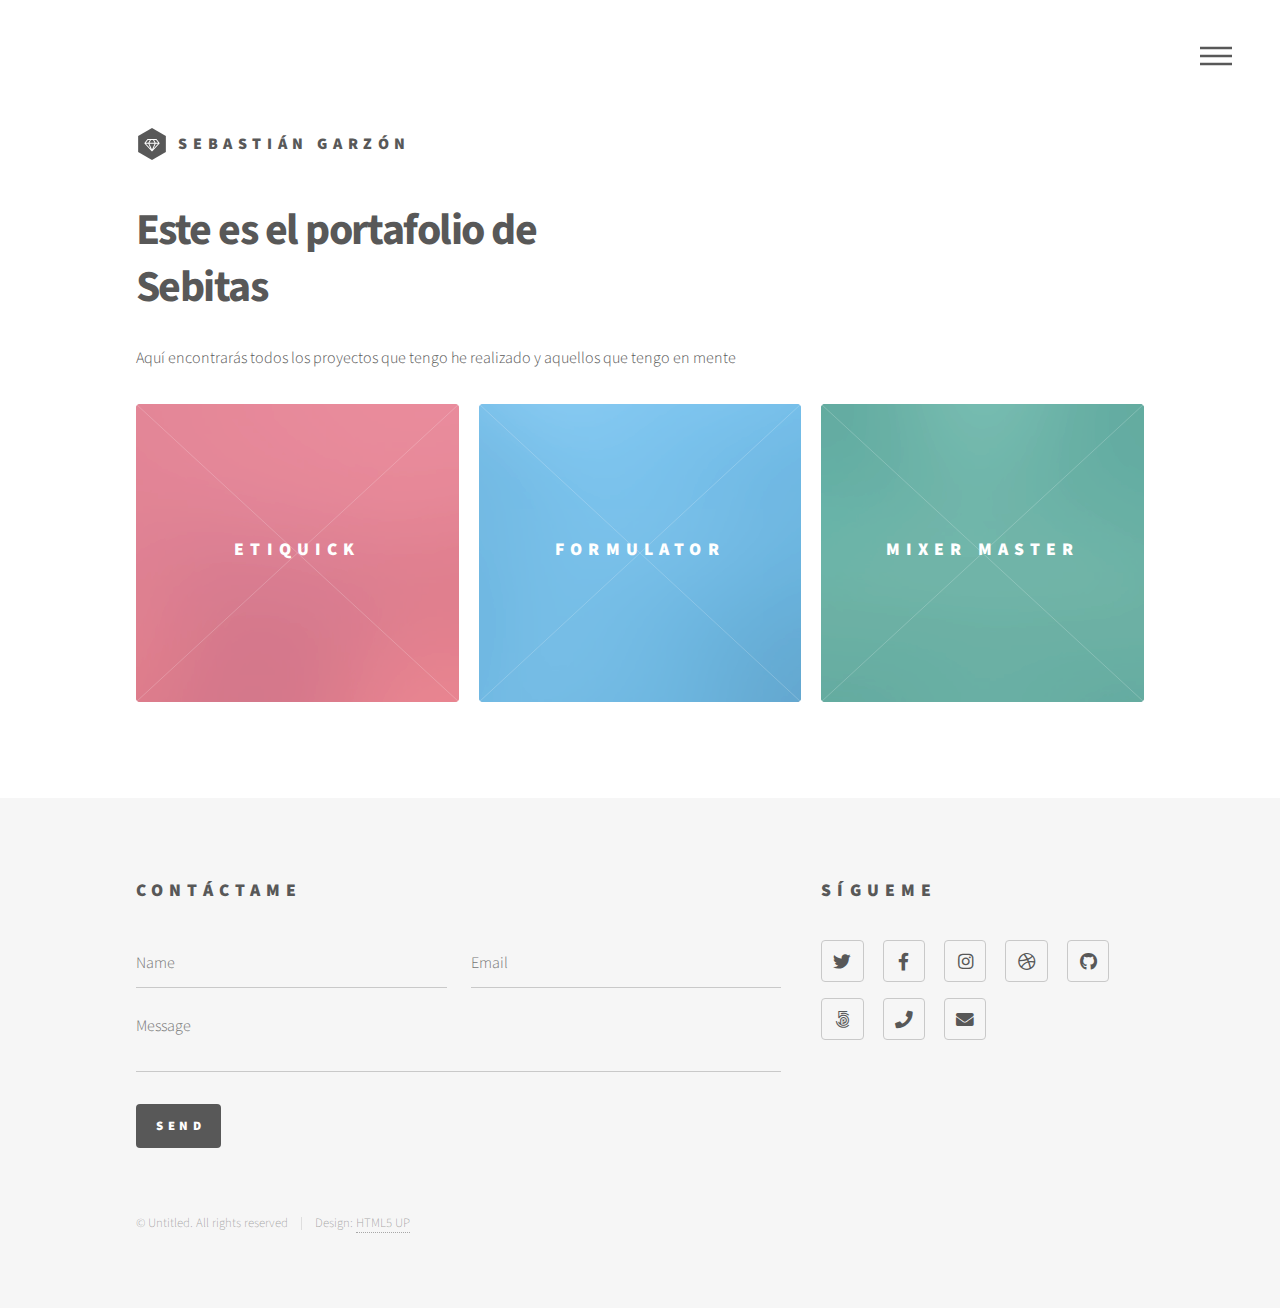
<file: index.html>
<!DOCTYPE HTML>
<!--
	Phantom by HTML5 UP
	html5up.net | @ajlkn
	Free for personal and commercial use under the CCA 3.0 license (html5up.net/license)
-->
<html>
	<head>
		<title>Sebastián Garzón</title>
		<meta charset="utf-8" />
		<meta name="viewport" content="width=device-width, initial-scale=1, user-scalable=no" />
		<link rel="stylesheet" href="assets/css/main.css" />
		<noscript><link rel="stylesheet" href="assets/css/noscript.css" /></noscript>
	</head>
	<body class="is-preload">
		<!-- Wrapper -->
			<div id="wrapper">

				<!-- Header -->
					<header id="header">
						<div class="inner">

							<!-- Logo -->
								<a href="index.html" class="logo">
									<span class="symbol"><img src="images/logo.svg" alt="" /></span><span class="title">Sebastián Garzón</span>
								</a>

							<!-- Nav -->
								<nav>
									<ul>
										<li><a href="#menu">Menú</a></li>
									</ul>
								</nav>

						</div>
					</header>

				<!-- Menu -->
					<nav id="menu">
						<h2>Menú</h2>
						<ul>
							<li><a href="index.html">Inicio</a></li>
							<li><a href="etiquick.html">Etiquick</a></li>
							<li><a href="formulator.html">Formulator</a></li>
							<li><a href="generic.html">Mixer Master</a></li>
							<li><a href="elements.html">Elements</a></li>
						</ul>
					</nav>

				<!-- Main -->
					<div id="main">
						<div class="inner">
							<header>
								<h1>Este es el portafolio de<br />
								Sebitas</h1>
								<p>Aquí encontrarás todos los proyectos que tengo he realizado y aquellos que tengo en mente</p>
							</header>
							<section class="tiles">
								<article class="style1">
									<span class="image">
										<img src="images/pic01.jpg" alt="" />
									</span>
									<a href="etiquick.html">
										<h2>Etiquick</h2>
										<div class="content">
											<p>Un programa que permite crear etiquetas nutricionales de manera fácil y sencilla.</p>
										</div>
									</a>
								</article>
								<article class="style2">
									<span class="image">
										<img src="images/pic02.jpg" alt="" />
									</span>
									<a href="formulator.html">
										<h2>Formulator</h2>
										<div class="content">
											<p>Un programa para hacer el cálculo de formulaciones en un abrir y cerrar de ojos.</p>
										</div>
									</a>
								</article>
								<article class="style3">
									<span class="image">
										<img src="images/pic03.jpg" alt="" />
									</span>
									<a href="generic.html">
										<h2>Mixer Master</h2>
										<div class="content">
											<p>Un programa para hacer diseño de mezclas para tus experimentos.</p>
										</div>
									</a>
								</article>
							</section>
						</div>
					</div>

				<!-- Footer -->
					<footer id="footer">
						<div class="inner">
							<section>
								<h2>Contáctame</h2>
								<form method="post" action="#">
									<div class="fields">
										<div class="field half">
											<input type="text" name="name" id="name" placeholder="Name" />
										</div>
										<div class="field half">
											<input type="email" name="email" id="email" placeholder="Email" />
										</div>
										<div class="field">
											<textarea name="message" id="message" placeholder="Message"></textarea>
										</div>
									</div>
									<ul class="actions">
										<li><input type="submit" value="Send" class="primary" /></li>
									</ul>
								</form>
							</section>
							<section>
								<h2>Sígueme</h2>
								<ul class="icons">
									<li><a href="#" class="icon brands style2 fa-twitter"><span class="label">Twitter</span></a></li>
									<li><a href="#" class="icon brands style2 fa-facebook-f"><span class="label">Facebook</span></a></li>
									<li><a href="#" class="icon brands style2 fa-instagram"><span class="label">Instagram</span></a></li>
									<li><a href="#" class="icon brands style2 fa-dribbble"><span class="label">Dribbble</span></a></li>
									<li><a href="#" class="icon brands style2 fa-github"><span class="label">GitHub</span></a></li>
									<li><a href="#" class="icon brands style2 fa-500px"><span class="label">500px</span></a></li>
									<li><a href="#" class="icon solid style2 fa-phone"><span class="label">Phone</span></a></li>
									<li><a href="#" class="icon solid style2 fa-envelope"><span class="label">Email</span></a></li>
								</ul>
							</section>
							<ul class="copyright">
								<li>&copy; Untitled. All rights reserved</li><li>Design: <a href="http://html5up.net">HTML5 UP</a></li>
							</ul>
						</div>
					</footer>

			</div>

		<!-- Scripts -->
			<script src="assets/js/jquery.min.js"></script>
			<script src="assets/js/browser.min.js"></script>
			<script src="assets/js/breakpoints.min.js"></script>
			<script src="assets/js/util.js"></script>
			<script src="assets/js/main.js"></script>

	</body>
</html>
</file>
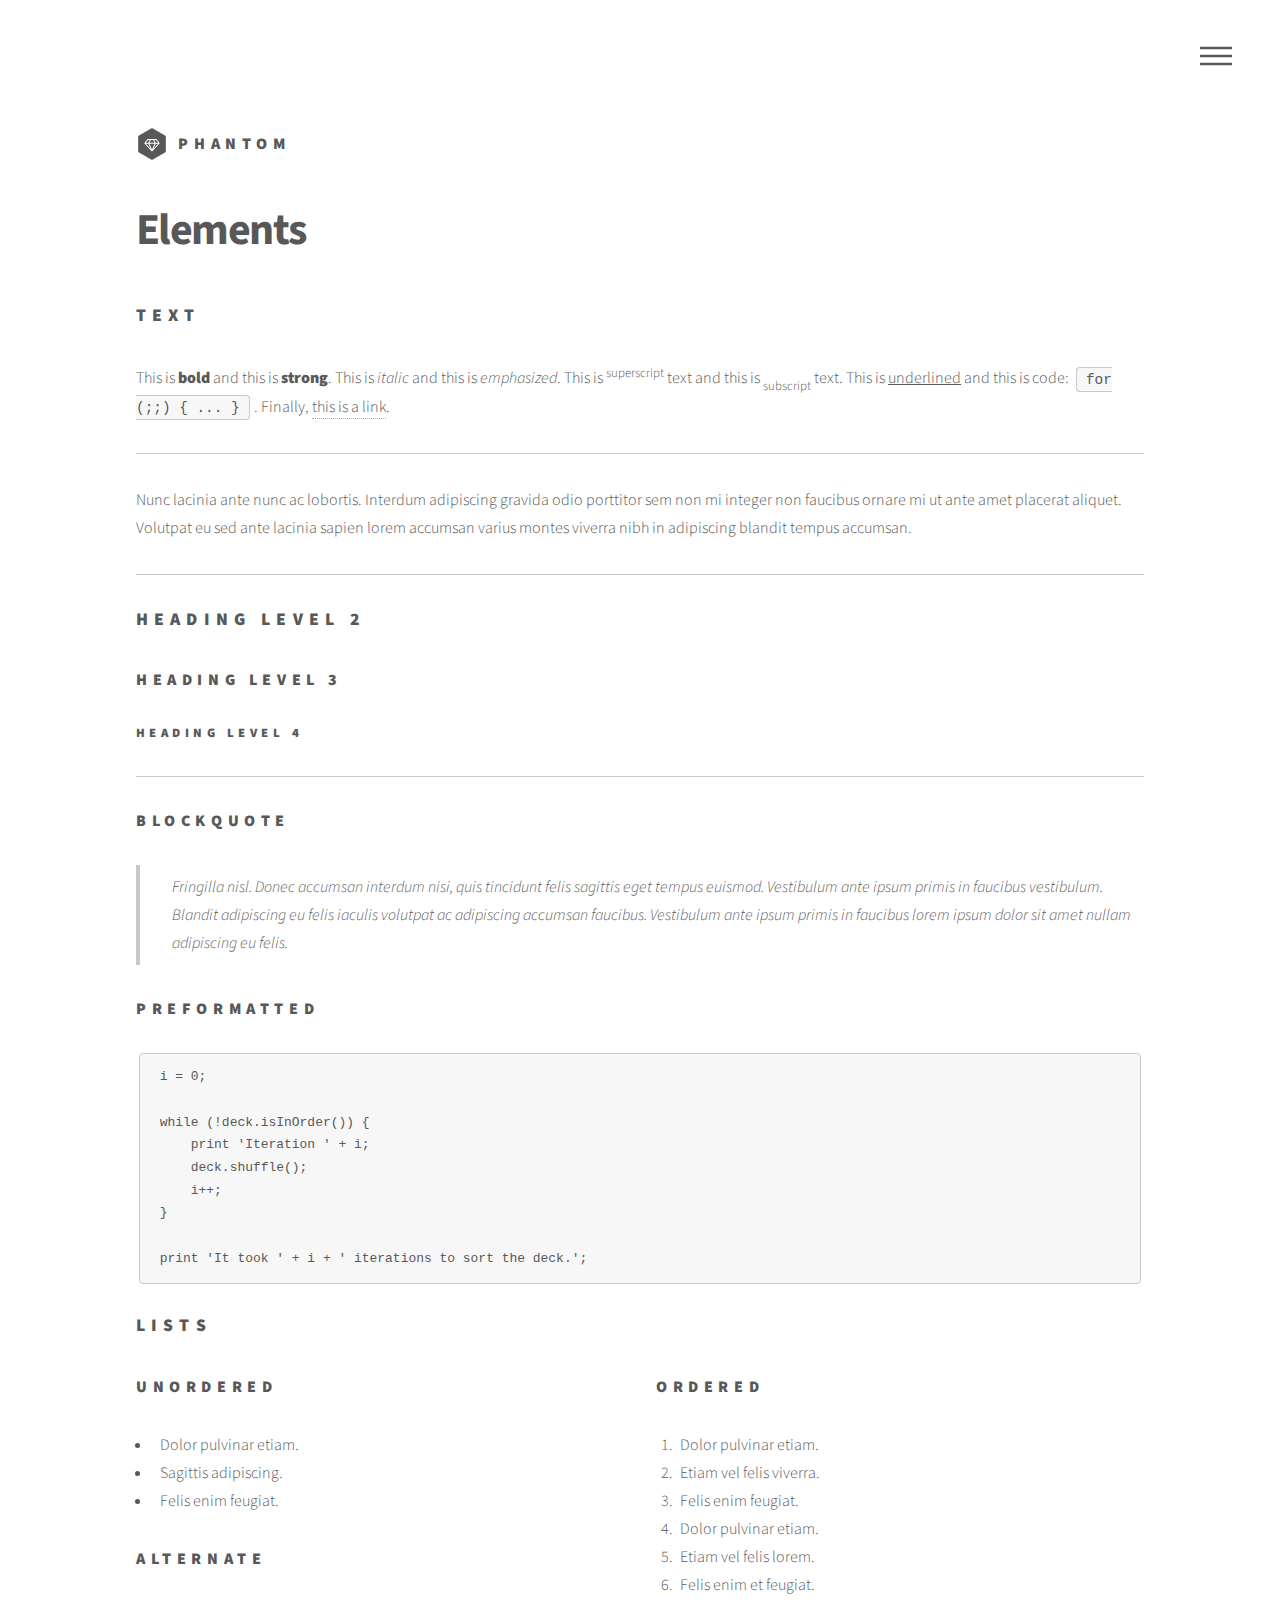
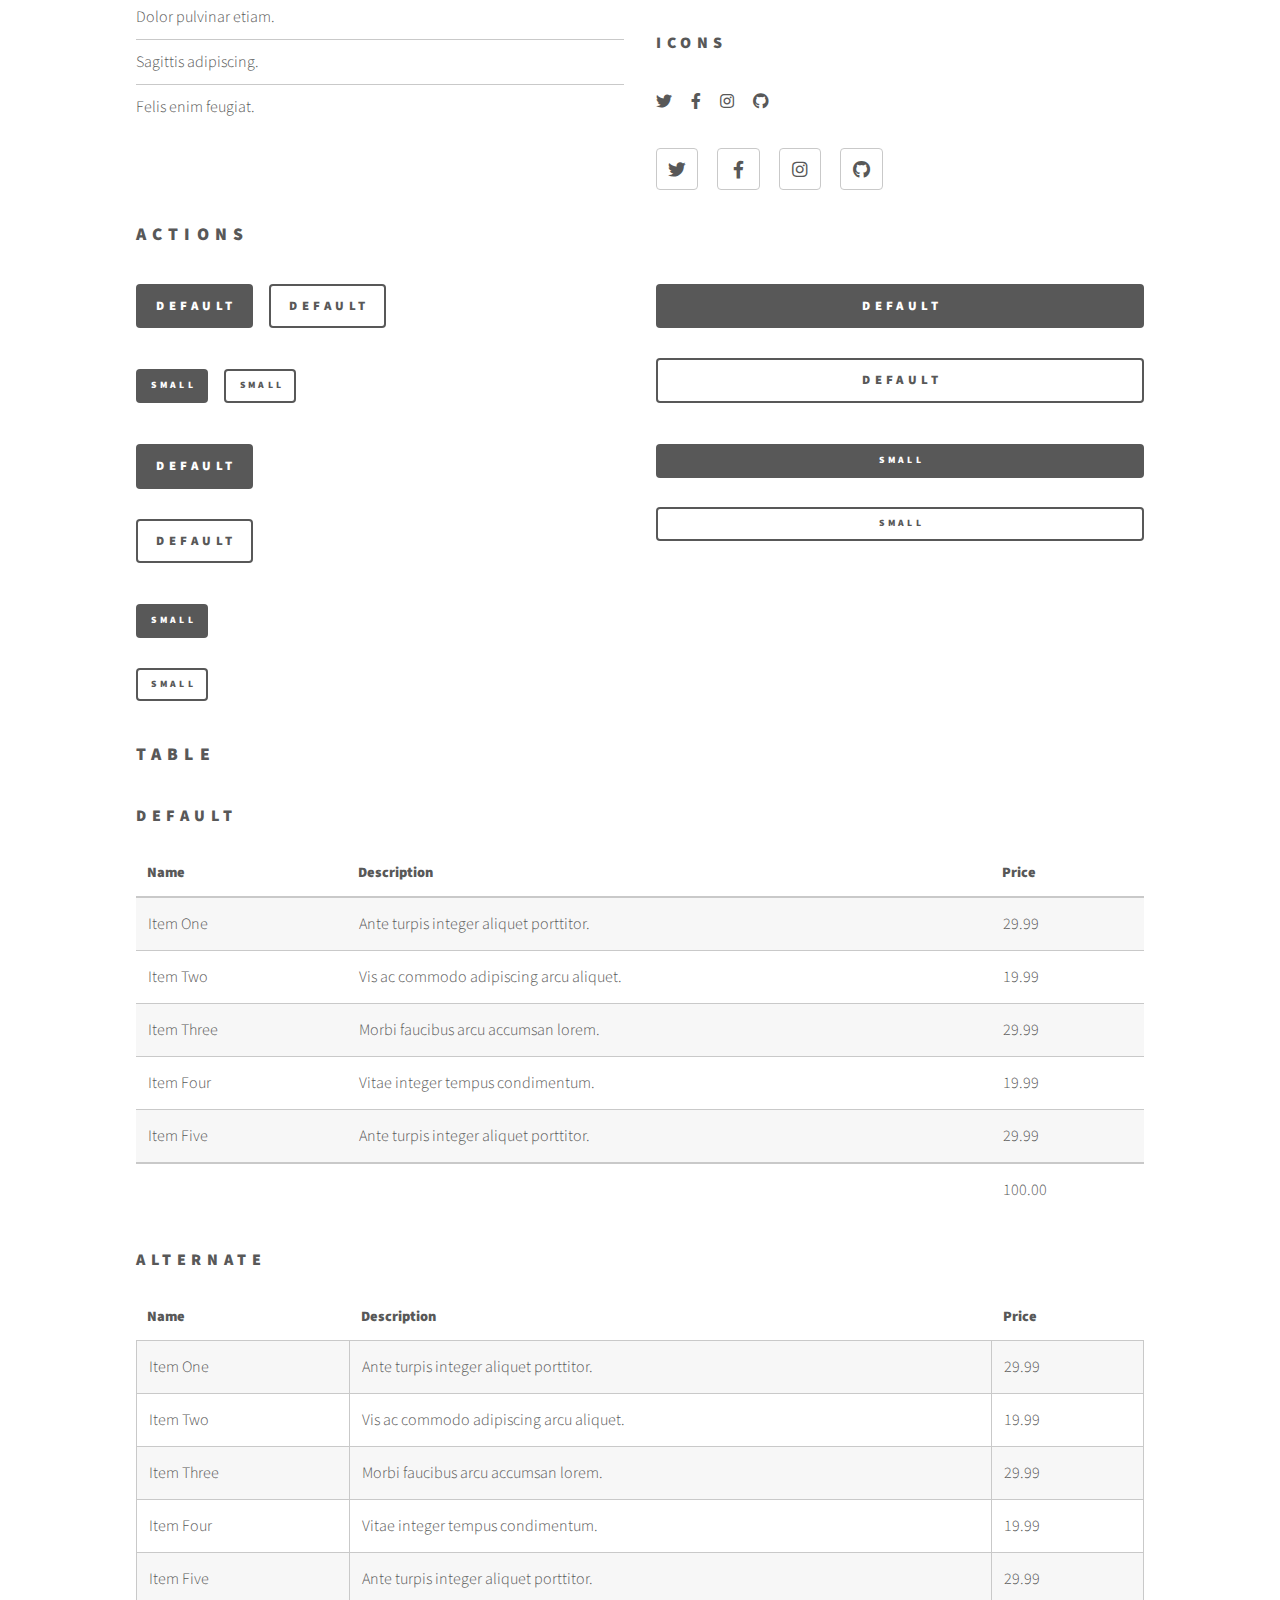
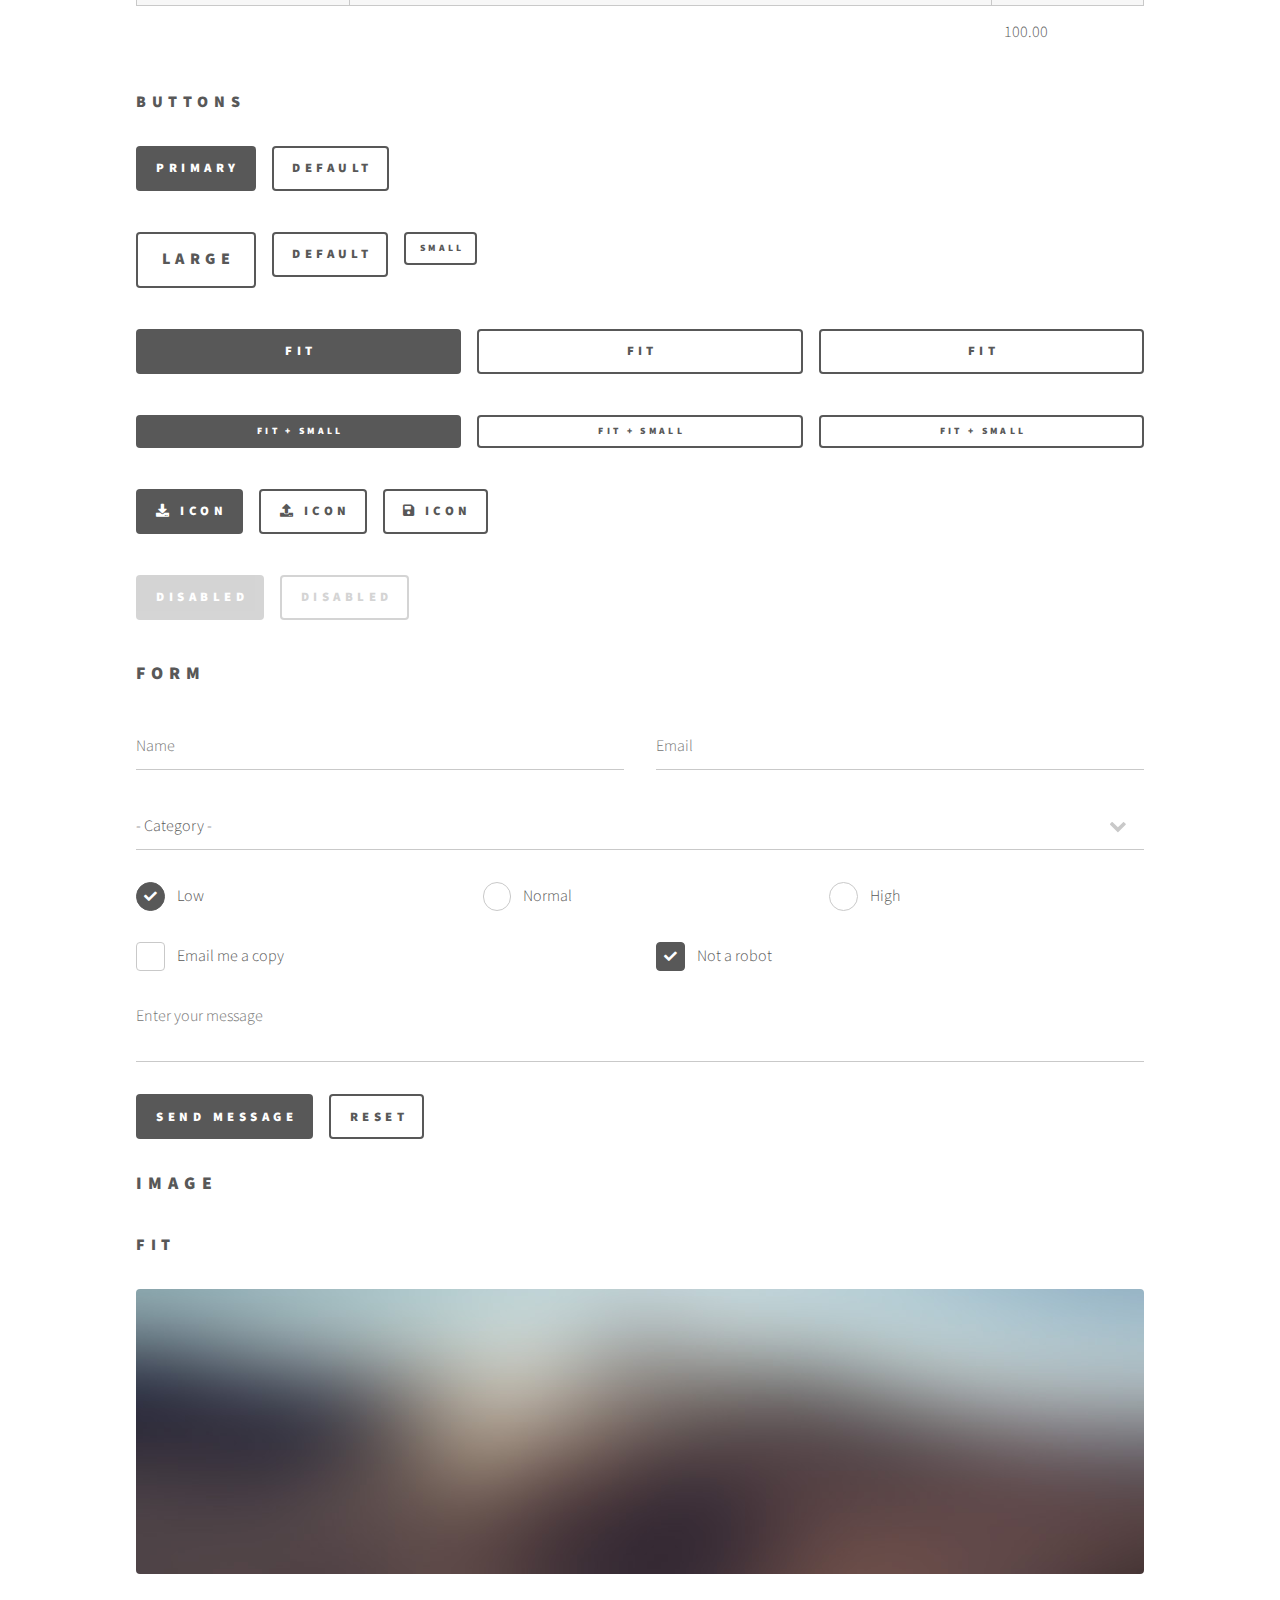
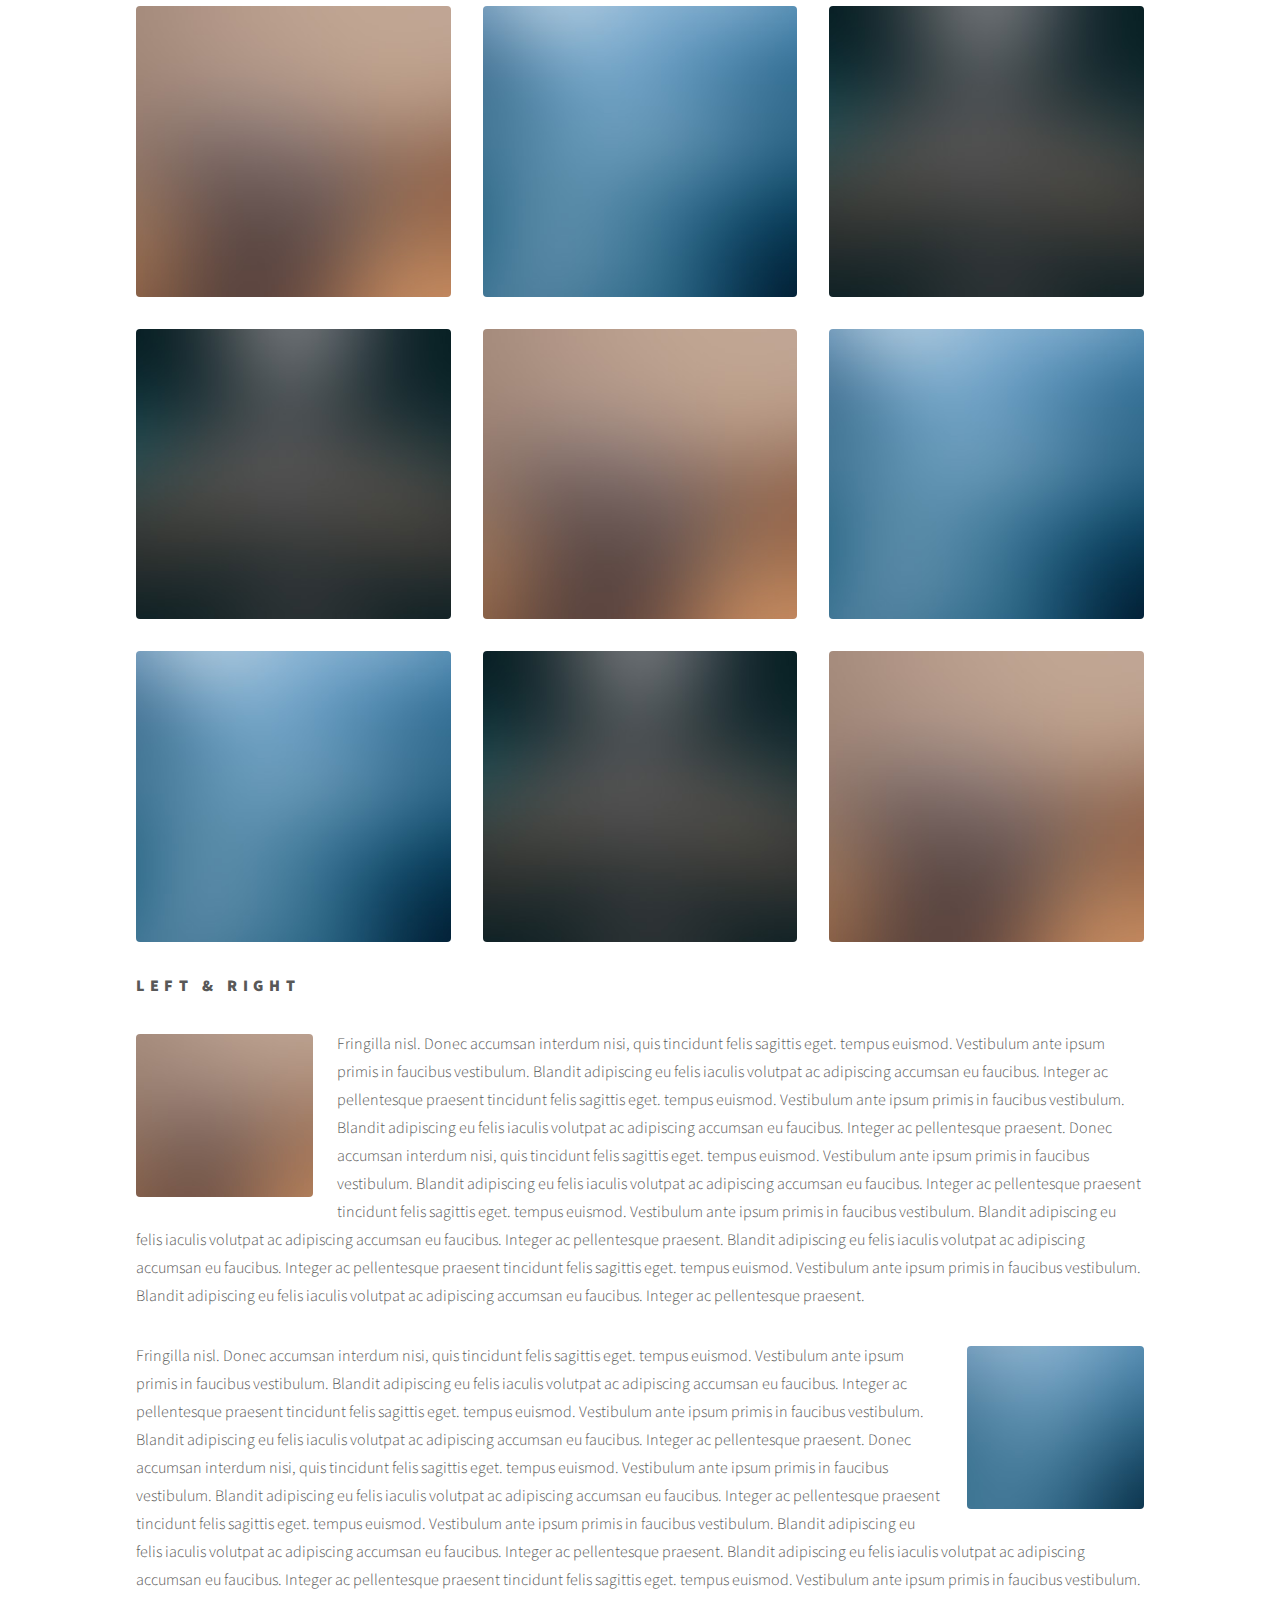
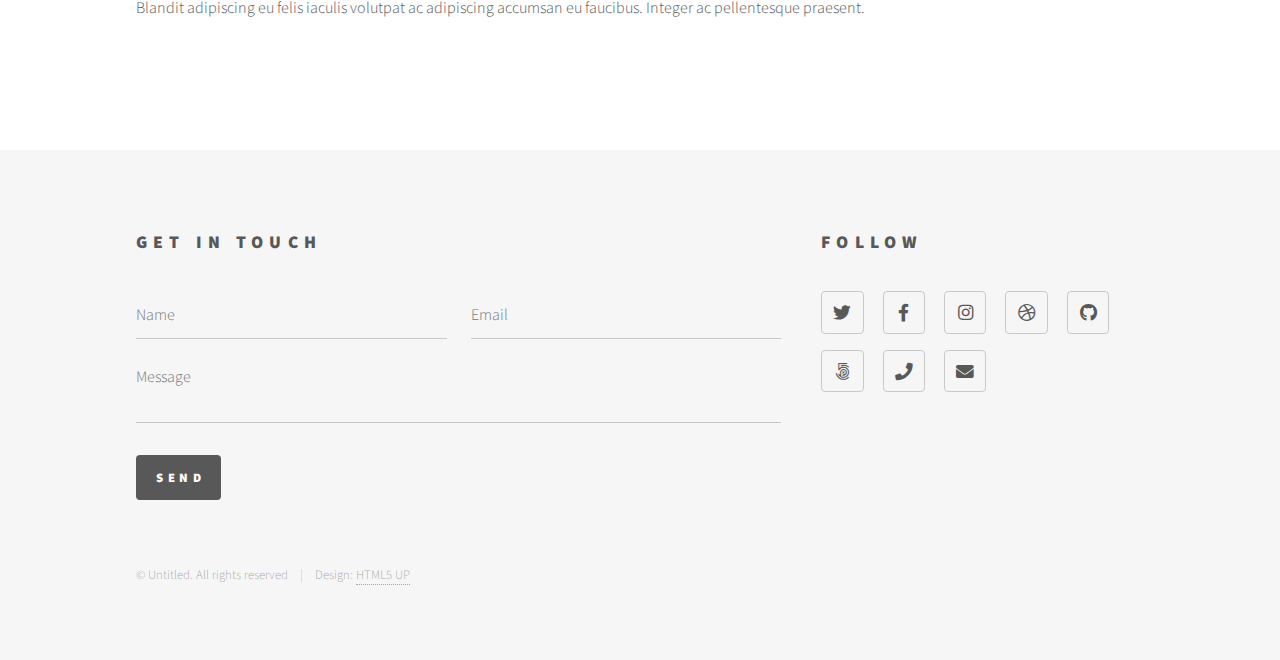
<file: elements.html>
<!DOCTYPE HTML>
<!--
	Phantom by HTML5 UP
	html5up.net | @ajlkn
	Free for personal and commercial use under the CCA 3.0 license (html5up.net/license)
-->
<html>
	<head>
		<title>Elements - Phantom by HTML5 UP</title>
		<meta charset="utf-8" />
		<meta name="viewport" content="width=device-width, initial-scale=1, user-scalable=no" />
		<link rel="stylesheet" href="assets/css/main.css" />
		<noscript><link rel="stylesheet" href="assets/css/noscript.css" /></noscript>
	</head>
	<body class="is-preload">
		<!-- Wrapper -->
			<div id="wrapper">

				<!-- Header -->
					<header id="header">
						<div class="inner">

							<!-- Logo -->
								<a href="index.html" class="logo">
									<span class="symbol"><img src="images/logo.svg" alt="" /></span><span class="title">Phantom</span>
								</a>

							<!-- Nav -->
								<nav>
									<ul>
										<li><a href="#menu">Menu</a></li>
									</ul>
								</nav>

						</div>
					</header>

				<!-- Menu -->
					<nav id="menu">
						<h2>Menu</h2>
						<ul>
							<li><a href="index.html">Home</a></li>
							<li><a href="generic.html">Ipsum veroeros</a></li>
							<li><a href="generic.html">Tempus etiam</a></li>
							<li><a href="generic.html">Consequat dolor</a></li>
							<li><a href="elements.html">Elements</a></li>
						</ul>
					</nav>

				<!-- Main -->
					<div id="main">
						<div class="inner">
							<h1>Elements</h1>

							<!-- Text -->
								<section>
									<h2>Text</h2>
									<p>This is <b>bold</b> and this is <strong>strong</strong>. This is <i>italic</i> and this is <em>emphasized</em>.
									This is <sup>superscript</sup> text and this is <sub>subscript</sub> text.
									This is <u>underlined</u> and this is code: <code>for (;;) { ... }</code>. Finally, <a href="#">this is a link</a>.</p>
									<hr />
									<p>Nunc lacinia ante nunc ac lobortis. Interdum adipiscing gravida odio porttitor sem non mi integer non faucibus ornare mi ut ante amet placerat aliquet. Volutpat eu sed ante lacinia sapien lorem accumsan varius montes viverra nibh in adipiscing blandit tempus accumsan.</p>
									<hr />
									<h2>Heading Level 2</h2>
									<h3>Heading Level 3</h3>
									<h4>Heading Level 4</h4>
									<hr />
									<h3>Blockquote</h3>
									<blockquote>Fringilla nisl. Donec accumsan interdum nisi, quis tincidunt felis sagittis eget tempus euismod. Vestibulum ante ipsum primis in faucibus vestibulum. Blandit adipiscing eu felis iaculis volutpat ac adipiscing accumsan faucibus. Vestibulum ante ipsum primis in faucibus lorem ipsum dolor sit amet nullam adipiscing eu felis.</blockquote>
									<h3>Preformatted</h3>
									<pre><code>i = 0;

while (!deck.isInOrder()) {
    print 'Iteration ' + i;
    deck.shuffle();
    i++;
}

print 'It took ' + i + ' iterations to sort the deck.';</code></pre>
								</section>

							<!-- Lists -->
								<section>
									<h2>Lists</h2>
									<div class="row">
										<div class="col-6 col-12-medium">
											<h3>Unordered</h3>
											<ul>
												<li>Dolor pulvinar etiam.</li>
												<li>Sagittis adipiscing.</li>
												<li>Felis enim feugiat.</li>
											</ul>
											<h3>Alternate</h3>
											<ul class="alt">
												<li>Dolor pulvinar etiam.</li>
												<li>Sagittis adipiscing.</li>
												<li>Felis enim feugiat.</li>
											</ul>
										</div>
										<div class="col-6 col-12-medium">
											<h3>Ordered</h3>
											<ol>
												<li>Dolor pulvinar etiam.</li>
												<li>Etiam vel felis viverra.</li>
												<li>Felis enim feugiat.</li>
												<li>Dolor pulvinar etiam.</li>
												<li>Etiam vel felis lorem.</li>
												<li>Felis enim et feugiat.</li>
											</ol>
											<h3>Icons</h3>
											<ul class="icons">
												<li><a href="#" class="icon brands style1 fa-twitter"><span class="label">Twitter</span></a></li>
												<li><a href="#" class="icon brands style1 fa-facebook-f"><span class="label">Facebook</span></a></li>
												<li><a href="#" class="icon brands style1 fa-instagram"><span class="label">Instagram</span></a></li>
												<li><a href="#" class="icon brands style1 fa-github"><span class="label">Github</span></a></li>
											</ul>
											<ul class="icons">
												<li><a href="#" class="icon brands style2 fa-twitter"><span class="label">Twitter</span></a></li>
												<li><a href="#" class="icon brands style2 fa-facebook-f"><span class="label">Facebook</span></a></li>
												<li><a href="#" class="icon brands style2 fa-instagram"><span class="label">Instagram</span></a></li>
												<li><a href="#" class="icon brands style2 fa-github"><span class="label">Github</span></a></li>
											</ul>
										</div>
									</div>
									<h2>Actions</h2>
									<div class="row">
										<div class="col-6 col-12-medium">
											<ul class="actions">
												<li><a href="#" class="button primary">Default</a></li>
												<li><a href="#" class="button">Default</a></li>
											</ul>
											<ul class="actions small">
												<li><a href="#" class="button primary small">Small</a></li>
												<li><a href="#" class="button small">Small</a></li>
											</ul>
											<ul class="actions stacked">
												<li><a href="#" class="button primary">Default</a></li>
												<li><a href="#" class="button">Default</a></li>
											</ul>
											<ul class="actions stacked">
												<li><a href="#" class="button primary small">Small</a></li>
												<li><a href="#" class="button small">Small</a></li>
											</ul>
										</div>
										<div class="col-6 col-12-medium">
											<ul class="actions stacked">
												<li><a href="#" class="button primary fit">Default</a></li>
												<li><a href="#" class="button fit">Default</a></li>
											</ul>
											<ul class="actions stacked">
												<li><a href="#" class="button primary small fit">Small</a></li>
												<li><a href="#" class="button small fit">Small</a></li>
											</ul>
										</div>
									</div>
								</section>

							<!-- Table -->
								<section>
									<h2>Table</h2>
									<h3>Default</h3>
									<div class="table-wrapper">
										<table>
											<thead>
												<tr>
													<th>Name</th>
													<th>Description</th>
													<th>Price</th>
												</tr>
											</thead>
											<tbody>
												<tr>
													<td>Item One</td>
													<td>Ante turpis integer aliquet porttitor.</td>
													<td>29.99</td>
												</tr>
												<tr>
													<td>Item Two</td>
													<td>Vis ac commodo adipiscing arcu aliquet.</td>
													<td>19.99</td>
												</tr>
												<tr>
													<td>Item Three</td>
													<td> Morbi faucibus arcu accumsan lorem.</td>
													<td>29.99</td>
												</tr>
												<tr>
													<td>Item Four</td>
													<td>Vitae integer tempus condimentum.</td>
													<td>19.99</td>
												</tr>
												<tr>
													<td>Item Five</td>
													<td>Ante turpis integer aliquet porttitor.</td>
													<td>29.99</td>
												</tr>
											</tbody>
											<tfoot>
												<tr>
													<td colspan="2"></td>
													<td>100.00</td>
												</tr>
											</tfoot>
										</table>
									</div>

									<h3>Alternate</h3>
									<div class="table-wrapper">
										<table class="alt">
											<thead>
												<tr>
													<th>Name</th>
													<th>Description</th>
													<th>Price</th>
												</tr>
											</thead>
											<tbody>
												<tr>
													<td>Item One</td>
													<td>Ante turpis integer aliquet porttitor.</td>
													<td>29.99</td>
												</tr>
												<tr>
													<td>Item Two</td>
													<td>Vis ac commodo adipiscing arcu aliquet.</td>
													<td>19.99</td>
												</tr>
												<tr>
													<td>Item Three</td>
													<td> Morbi faucibus arcu accumsan lorem.</td>
													<td>29.99</td>
												</tr>
												<tr>
													<td>Item Four</td>
													<td>Vitae integer tempus condimentum.</td>
													<td>19.99</td>
												</tr>
												<tr>
													<td>Item Five</td>
													<td>Ante turpis integer aliquet porttitor.</td>
													<td>29.99</td>
												</tr>
											</tbody>
											<tfoot>
												<tr>
													<td colspan="2"></td>
													<td>100.00</td>
												</tr>
											</tfoot>
										</table>
									</div>
								</section>

							<!-- Buttons -->
								<section>
									<h3>Buttons</h3>
									<ul class="actions">
										<li><a href="#" class="button primary">Primary</a></li>
										<li><a href="#" class="button">Default</a></li>
									</ul>
									<ul class="actions">
										<li><a href="#" class="button large">Large</a></li>
										<li><a href="#" class="button">Default</a></li>
										<li><a href="#" class="button small">Small</a></li>
									</ul>
									<ul class="actions fit">
										<li><a href="#" class="button primary fit">Fit</a></li>
										<li><a href="#" class="button fit">Fit</a></li>
										<li><a href="#" class="button fit">Fit</a></li>
									</ul>
									<ul class="actions fit small">
										<li><a href="#" class="button primary fit small">Fit + Small</a></li>
										<li><a href="#" class="button fit small">Fit + Small</a></li>
										<li><a href="#" class="button fit small">Fit + Small</a></li>
									</ul>
									<ul class="actions">
										<li><a href="#" class="button primary icon solid fa-download">Icon</a></li>
										<li><a href="#" class="button icon solid fa-upload">Icon</a></li>
										<li><a href="#" class="button icon solid fa-save">Icon</a></li>
									</ul>
									<ul class="actions">
										<li><span class="button primary disabled">Disabled</span></li>
										<li><span class="button disabled">Disabled</span></li>
									</ul>
								</section>

							<!-- Form -->
								<section>
									<h2>Form</h2>
									<form method="post" action="#">
										<div class="row gtr-uniform">
											<div class="col-6 col-12-xsmall">
												<input type="text" name="demo-name" id="demo-name" value="" placeholder="Name" />
											</div>
											<div class="col-6 col-12-xsmall">
												<input type="email" name="demo-email" id="demo-email" value="" placeholder="Email" />
											</div>
											<div class="col-12">
												<select name="demo-category" id="demo-category">
													<option value="">- Category -</option>
													<option value="1">Manufacturing</option>
													<option value="1">Shipping</option>
													<option value="1">Administration</option>
													<option value="1">Human Resources</option>
												</select>
											</div>
											<div class="col-4 col-12-small">
												<input type="radio" id="demo-priority-low" name="demo-priority" checked>
												<label for="demo-priority-low">Low</label>
											</div>
											<div class="col-4 col-12-small">
												<input type="radio" id="demo-priority-normal" name="demo-priority">
												<label for="demo-priority-normal">Normal</label>
											</div>
											<div class="col-4 col-12-small">
												<input type="radio" id="demo-priority-high" name="demo-priority">
												<label for="demo-priority-high">High</label>
											</div>
											<div class="col-6 col-12-small">
												<input type="checkbox" id="demo-copy" name="demo-copy">
												<label for="demo-copy">Email me a copy</label>
											</div>
											<div class="col-6 col-12-small">
												<input type="checkbox" id="demo-human" name="demo-human" checked>
												<label for="demo-human">Not a robot</label>
											</div>
											<div class="col-12">
												<textarea name="demo-message" id="demo-message" placeholder="Enter your message" rows="6"></textarea>
											</div>
											<div class="col-12">
												<ul class="actions">
													<li><input type="submit" value="Send Message" class="primary" /></li>
													<li><input type="reset" value="Reset" /></li>
												</ul>
											</div>
										</div>
									</form>
								</section>

							<!-- Image -->
								<section>
									<h2>Image</h2>
									<h3>Fit</h3>
									<div class="box alt">
										<div class="row gtr-uniform">
											<div class="col-12"><span class="image fit"><img src="images/pic13.jpg" alt="" /></span></div>
											<div class="col-4"><span class="image fit"><img src="images/pic01.jpg" alt="" /></span></div>
											<div class="col-4"><span class="image fit"><img src="images/pic02.jpg" alt="" /></span></div>
											<div class="col-4"><span class="image fit"><img src="images/pic03.jpg" alt="" /></span></div>
											<div class="col-4"><span class="image fit"><img src="images/pic03.jpg" alt="" /></span></div>
											<div class="col-4"><span class="image fit"><img src="images/pic01.jpg" alt="" /></span></div>
											<div class="col-4"><span class="image fit"><img src="images/pic02.jpg" alt="" /></span></div>
											<div class="col-4"><span class="image fit"><img src="images/pic02.jpg" alt="" /></span></div>
											<div class="col-4"><span class="image fit"><img src="images/pic03.jpg" alt="" /></span></div>
											<div class="col-4"><span class="image fit"><img src="images/pic01.jpg" alt="" /></span></div>
										</div>
									</div>
									<h3>Left &amp; Right</h3>
									<p><span class="image left"><img src="images/pic14.jpg" alt="" /></span>Fringilla nisl. Donec accumsan interdum nisi, quis tincidunt felis sagittis eget. tempus euismod. Vestibulum ante ipsum primis in faucibus vestibulum. Blandit adipiscing eu felis iaculis volutpat ac adipiscing accumsan eu faucibus. Integer ac pellentesque praesent tincidunt felis sagittis eget. tempus euismod. Vestibulum ante ipsum primis in faucibus vestibulum. Blandit adipiscing eu felis iaculis volutpat ac adipiscing accumsan eu faucibus. Integer ac pellentesque praesent. Donec accumsan interdum nisi, quis tincidunt felis sagittis eget. tempus euismod. Vestibulum ante ipsum primis in faucibus vestibulum. Blandit adipiscing eu felis iaculis volutpat ac adipiscing accumsan eu faucibus. Integer ac pellentesque praesent tincidunt felis sagittis eget. tempus euismod. Vestibulum ante ipsum primis in faucibus vestibulum. Blandit adipiscing eu felis iaculis volutpat ac adipiscing accumsan eu faucibus. Integer ac pellentesque praesent. Blandit adipiscing eu felis iaculis volutpat ac adipiscing accumsan eu faucibus. Integer ac pellentesque praesent tincidunt felis sagittis eget. tempus euismod. Vestibulum ante ipsum primis in faucibus vestibulum. Blandit adipiscing eu felis iaculis volutpat ac adipiscing accumsan eu faucibus. Integer ac pellentesque praesent.</p>
									<p><span class="image right"><img src="images/pic15.jpg" alt="" /></span>Fringilla nisl. Donec accumsan interdum nisi, quis tincidunt felis sagittis eget. tempus euismod. Vestibulum ante ipsum primis in faucibus vestibulum. Blandit adipiscing eu felis iaculis volutpat ac adipiscing accumsan eu faucibus. Integer ac pellentesque praesent tincidunt felis sagittis eget. tempus euismod. Vestibulum ante ipsum primis in faucibus vestibulum. Blandit adipiscing eu felis iaculis volutpat ac adipiscing accumsan eu faucibus. Integer ac pellentesque praesent. Donec accumsan interdum nisi, quis tincidunt felis sagittis eget. tempus euismod. Vestibulum ante ipsum primis in faucibus vestibulum. Blandit adipiscing eu felis iaculis volutpat ac adipiscing accumsan eu faucibus. Integer ac pellentesque praesent tincidunt felis sagittis eget. tempus euismod. Vestibulum ante ipsum primis in faucibus vestibulum. Blandit adipiscing eu felis iaculis volutpat ac adipiscing accumsan eu faucibus. Integer ac pellentesque praesent. Blandit adipiscing eu felis iaculis volutpat ac adipiscing accumsan eu faucibus. Integer ac pellentesque praesent tincidunt felis sagittis eget. tempus euismod. Vestibulum ante ipsum primis in faucibus vestibulum. Blandit adipiscing eu felis iaculis volutpat ac adipiscing accumsan eu faucibus. Integer ac pellentesque praesent.</p>
								</section>

						</div>
					</div>

				<!-- Footer -->
					<footer id="footer">
						<div class="inner">
							<section>
								<h2>Get in touch</h2>
								<form method="post" action="#">
									<div class="fields">
										<div class="field half">
											<input type="text" name="name" id="name" placeholder="Name" />
										</div>
										<div class="field half">
											<input type="email" name="email" id="email" placeholder="Email" />
										</div>
										<div class="field">
											<textarea name="message" id="message" placeholder="Message"></textarea>
										</div>
									</div>
									<ul class="actions">
										<li><input type="submit" value="Send" class="primary" /></li>
									</ul>
								</form>
							</section>
							<section>
								<h2>Follow</h2>
								<ul class="icons">
									<li><a href="#" class="icon brands style2 fa-twitter"><span class="label">Twitter</span></a></li>
									<li><a href="#" class="icon brands style2 fa-facebook-f"><span class="label">Facebook</span></a></li>
									<li><a href="#" class="icon brands style2 fa-instagram"><span class="label">Instagram</span></a></li>
									<li><a href="#" class="icon brands style2 fa-dribbble"><span class="label">Dribbble</span></a></li>
									<li><a href="#" class="icon brands style2 fa-github"><span class="label">GitHub</span></a></li>
									<li><a href="#" class="icon brands style2 fa-500px"><span class="label">500px</span></a></li>
									<li><a href="#" class="icon solid style2 fa-phone"><span class="label">Phone</span></a></li>
									<li><a href="#" class="icon solid style2 fa-envelope"><span class="label">Email</span></a></li>
								</ul>
							</section>
							<ul class="copyright">
								<li>&copy; Untitled. All rights reserved</li><li>Design: <a href="http://html5up.net">HTML5 UP</a></li>
							</ul>
						</div>
					</footer>

			</div>

		<!-- Scripts -->
			<script src="assets/js/jquery.min.js"></script>
			<script src="assets/js/browser.min.js"></script>
			<script src="assets/js/breakpoints.min.js"></script>
			<script src="assets/js/util.js"></script>
			<script src="assets/js/main.js"></script>

	</body>
</html>
</file>
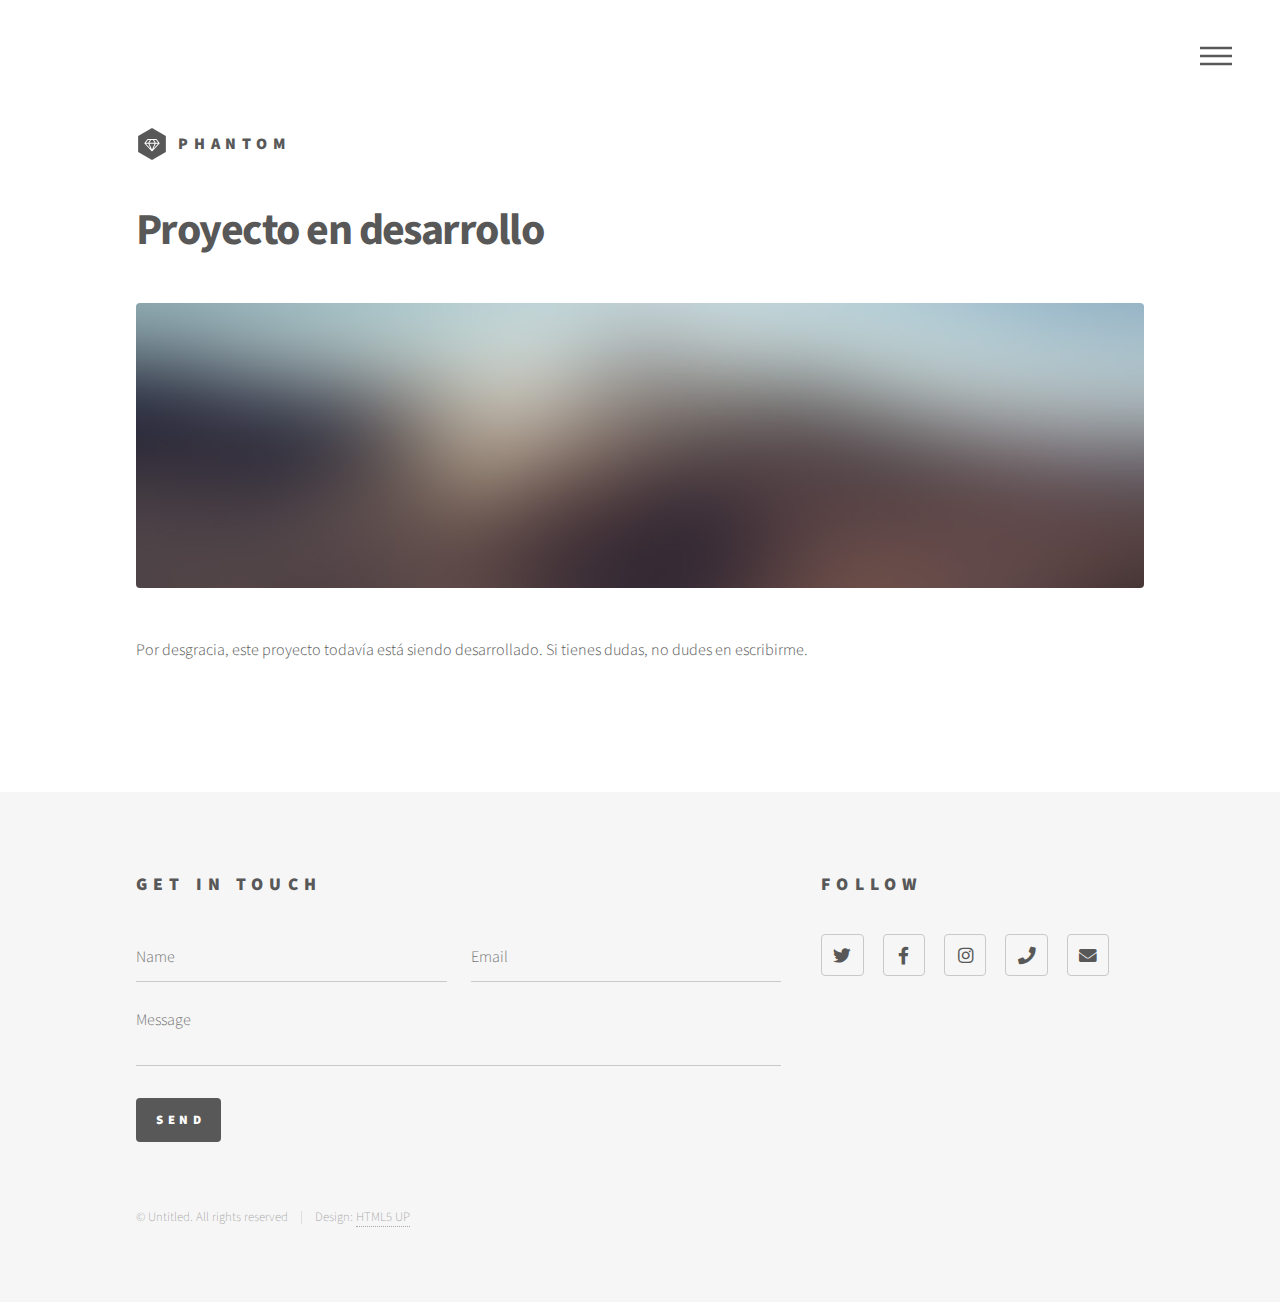
<file: etiquick.html>
<!DOCTYPE HTML>
<!--
	Phantom by HTML5 UP
	html5up.net | @ajlkn
	Free for personal and commercial use under the CCA 3.0 license (html5up.net/license)
-->
<html>
	<head>
		<title>Etiquick: Tus etiquetas en un segundo</title>
		<meta charset="utf-8" />
		<meta name="viewport" content="width=device-width, initial-scale=1, user-scalable=no" />
		<link rel="stylesheet" href="assets/css/main.css" />
		<noscript><link rel="stylesheet" href="assets/css/noscript.css" /></noscript>
	</head>
	<body class="is-preload">
		<!-- Wrapper -->
			<div id="wrapper">

				<!-- Header -->
					<header id="header">
						<div class="inner">

							<!-- Logo -->
								<a href="index.html" class="logo">
									<span class="symbol"><img src="images/logo.svg" alt="" /></span><span class="title">Phantom</span>
								</a>

							<!-- Nav -->
								<nav>
									<ul>
										<li><a href="#menu">Menu</a></li>
									</ul>
								</nav>

						</div>
					</header>

				<!-- Menu -->
					<nav id="menu">
						<h2>Menú</h2>
						<ul>
							<li><a href="index.html">Inicio</a></li>
							<li><a href="etiquick.html">Etiquick</a></li>
							<li><a href="formulator.html">Formulator</a></li>
							<li><a href="generic.html">Consequat dolor</a></li>
							<li><a href="elements.html">Elements</a></li>
						</ul>
					</nav>

				<!-- Main -->
					<div id="main">
						<div class="inner">
							<h1>Proyecto en desarrollo</h1>
							<span class="image main"><img src="images/pic13.jpg" alt="" /></span>
							<p>Por desgracia, este proyecto todavía está siendo desarrollado. Si tienes dudas, no dudes en escribirme.</p>
						</div>
					</div>

				<!-- Footer -->
					<footer id="footer">
						<div class="inner">
							<section>
								<h2>Get in touch</h2>
								<form method="post" action="#">
									<div class="fields">
										<div class="field half">
											<input type="text" name="name" id="name" placeholder="Name" />
										</div>
										<div class="field half">
											<input type="email" name="email" id="email" placeholder="Email" />
										</div>
										<div class="field">
											<textarea name="message" id="message" placeholder="Message"></textarea>
										</div>
									</div>
									<ul class="actions">
										<li><input type="submit" value="Send" class="primary" /></li>
									</ul>
								</form>
							</section>
							<section>
								<h2>Follow</h2>
								<ul class="icons">
									<li><a href="#" class="icon brands style2 fa-twitter"><span class="label">Twitter</span></a></li>
									<li><a href="#" class="icon brands style2 fa-facebook-f"><span class="label">Facebook</span></a></li>
									<li><a href="#" class="icon brands style2 fa-instagram"><span class="label">Instagram</span></a></li>
									<li><a href="#" class="icon solid style2 fa-phone"><span class="label">Phone</span></a></li>
									<li><a href="mailto:sebasgarzon01@gmail.com" class="icon solid style2 fa-envelope"><span class="label">Email</span></a></li>
								</ul>
							</section>
							<ul class="copyright">
								<li>&copy; Untitled. All rights reserved</li><li>Design: <a href="http://html5up.net">HTML5 UP</a></li>
							</ul>
						</div>
					</footer>

			</div>

		<!-- Scripts -->
			<script src="assets/js/jquery.min.js"></script>
			<script src="assets/js/browser.min.js"></script>
			<script src="assets/js/breakpoints.min.js"></script>
			<script src="assets/js/util.js"></script>
			<script src="assets/js/main.js"></script>

	</body>
</html>
</file>
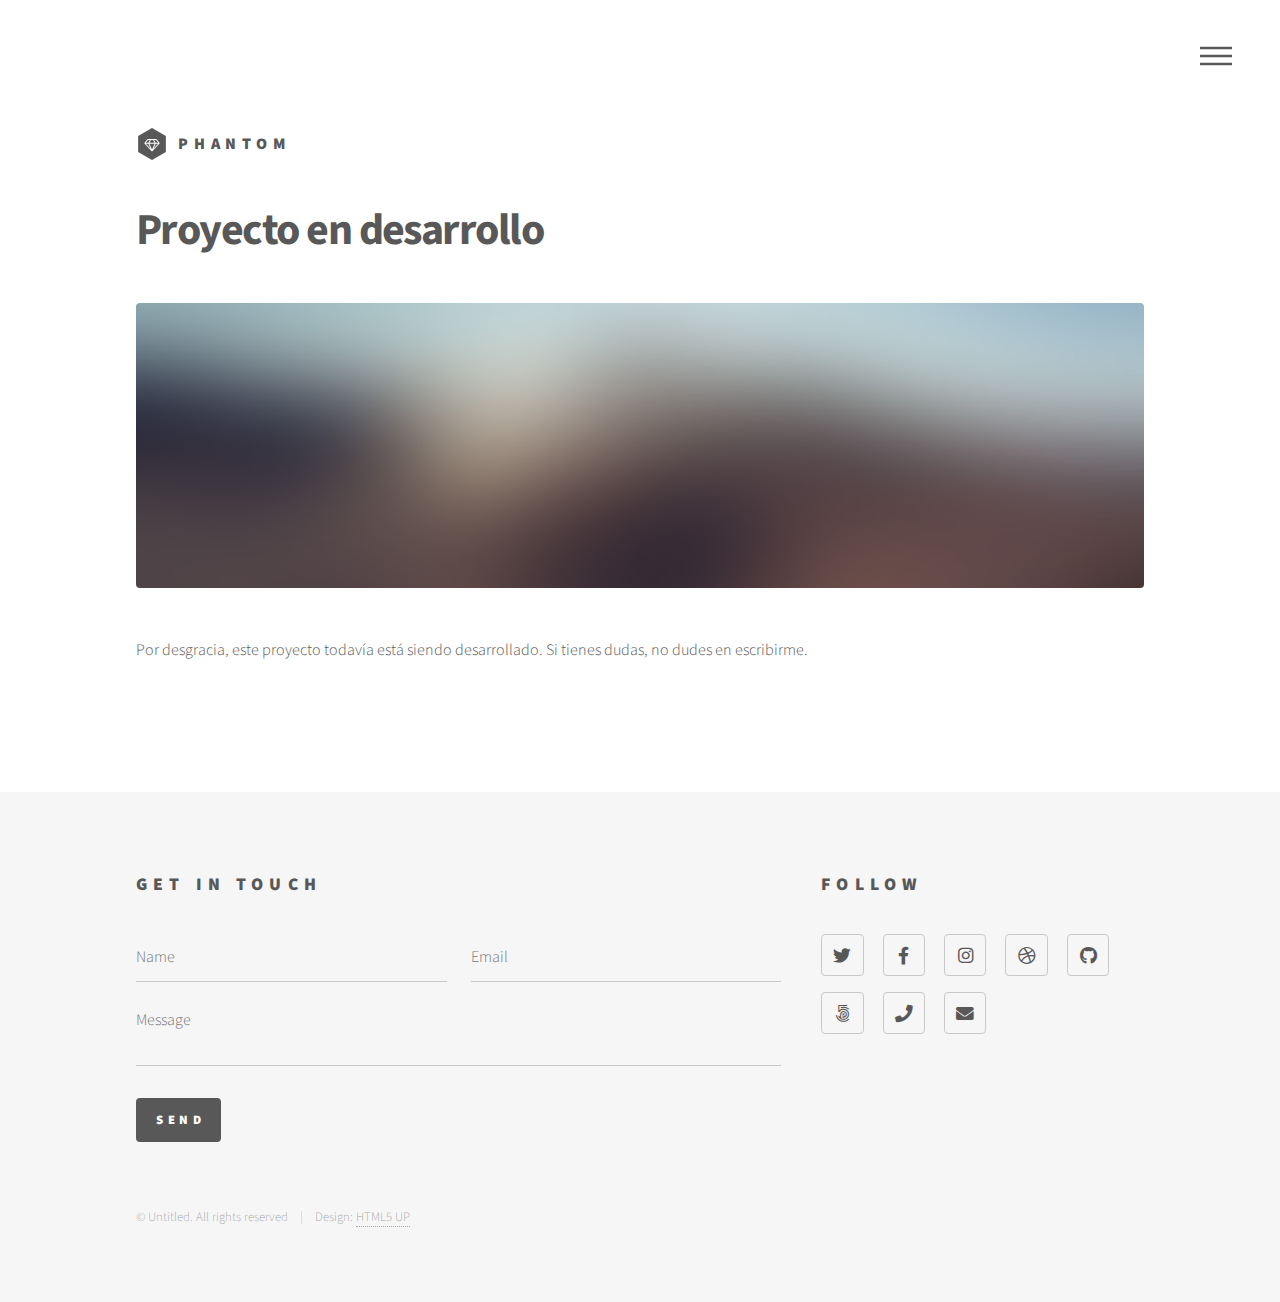
<file: formulator.html>
<!DOCTYPE HTML>
<!--
	Phantom by HTML5 UP
	html5up.net | @ajlkn
	Free for personal and commercial use under the CCA 3.0 license (html5up.net/license)
-->
<html>
	<head>
		<title>Generic - Phantom by HTML5 UP</title>
		<meta charset="utf-8" />
		<meta name="viewport" content="width=device-width, initial-scale=1, user-scalable=no" />
		<link rel="stylesheet" href="assets/css/main.css" />
		<noscript><link rel="stylesheet" href="assets/css/noscript.css" /></noscript>
	</head>
	<body class="is-preload">
		<!-- Wrapper -->
			<div id="wrapper">

				<!-- Header -->
					<header id="header">
						<div class="inner">

							<!-- Logo -->
								<a href="index.html" class="logo">
									<span class="symbol"><img src="images/logo.svg" alt="" /></span><span class="title">Phantom</span>
								</a>

							<!-- Nav -->
								<nav>
									<ul>
										<li><a href="#menu">Menu</a></li>
									</ul>
								</nav>

						</div>
					</header>

				<!-- Menu -->
					<nav id="menu">
						<h2>Menú</h2>
						<ul>
							<li><a href="index.html">Home</a></li>
							<li><a href="generic.html">Ipsum veroeros</a></li>
							<li><a href="generic.html">Tempus etiam</a></li>
							<li><a href="generic.html">Consequat dolor</a></li>
							<li><a href="elements.html">Elements</a></li>
						</ul>
					</nav>

				<!-- Main -->
					<div id="main">
						<div class="inner">
							<h1>Proyecto en desarrollo</h1>
							<span class="image main"><img src="images/pic13.jpg" alt="" /></span>
							<p>Por desgracia, este proyecto todavía está siendo desarrollado. Si tienes dudas, no dudes en escribirme.</p>
						</div>
					</div>

				<!-- Footer -->
					<footer id="footer">
						<div class="inner">
							<section>
								<h2>Get in touch</h2>
								<form method="post" action="#">
									<div class="fields">
										<div class="field half">
											<input type="text" name="name" id="name" placeholder="Name" />
										</div>
										<div class="field half">
											<input type="email" name="email" id="email" placeholder="Email" />
										</div>
										<div class="field">
											<textarea name="message" id="message" placeholder="Message"></textarea>
										</div>
									</div>
									<ul class="actions">
										<li><input type="submit" value="Send" class="primary" /></li>
									</ul>
								</form>
							</section>
							<section>
								<h2>Follow</h2>
								<ul class="icons">
									<li><a href="#" class="icon brands style2 fa-twitter"><span class="label">Twitter</span></a></li>
									<li><a href="#" class="icon brands style2 fa-facebook-f"><span class="label">Facebook</span></a></li>
									<li><a href="#" class="icon brands style2 fa-instagram"><span class="label">Instagram</span></a></li>
									<li><a href="#" class="icon brands style2 fa-dribbble"><span class="label">Dribbble</span></a></li>
									<li><a href="#" class="icon brands style2 fa-github"><span class="label">GitHub</span></a></li>
									<li><a href="#" class="icon brands style2 fa-500px"><span class="label">500px</span></a></li>
									<li><a href="#" class="icon solid style2 fa-phone"><span class="label">Phone</span></a></li>
									<li><a href="#" class="icon solid style2 fa-envelope"><span class="label">Email</span></a></li>
								</ul>
							</section>
							<ul class="copyright">
								<li>&copy; Untitled. All rights reserved</li><li>Design: <a href="http://html5up.net">HTML5 UP</a></li>
							</ul>
						</div>
					</footer>

			</div>

		<!-- Scripts -->
			<script src="assets/js/jquery.min.js"></script>
			<script src="assets/js/browser.min.js"></script>
			<script src="assets/js/breakpoints.min.js"></script>
			<script src="assets/js/util.js"></script>
			<script src="assets/js/main.js"></script>

	</body>
</html>
</file>
<file: assets/css/noscript.css>
/*
	Phantom by HTML5 UP
	html5up.net | @ajlkn
	Free for personal and commercial use under the CCA 3.0 license (html5up.net/license)
*/

/* Tiles */

	body.is-preload .tiles article {
		-moz-transform: none;
		-webkit-transform: none;
		-ms-transform: none;
		transform: none;
		opacity: 1;
	}
</file>
<file: assets/css/main.css>
@import url(fontawesome-all.min.css);
@import url("https://fonts.googleapis.com/css?family=Source+Sans+Pro:300,700,900");

/*
	Phantom by HTML5 UP
	html5up.net | @ajlkn
	Free for personal and commercial use under the CCA 3.0 license (html5up.net/license)
*/

html, body, div, span, applet, object,
iframe, h1, h2, h3, h4, h5, h6, p, blockquote,
pre, a, abbr, acronym, address, big, cite,
code, del, dfn, em, img, ins, kbd, q, s, samp,
small, strike, strong, sub, sup, tt, var, b,
u, i, center, dl, dt, dd, ol, ul, li, fieldset,
form, label, legend, table, caption, tbody,
tfoot, thead, tr, th, td, article, aside,
canvas, details, embed, figure, figcaption,
footer, header, hgroup, menu, nav, output, ruby,
section, summary, time, mark, audio, video {
	margin: 0;
	padding: 0;
	border: 0;
	font-size: 100%;
	font: inherit;
	vertical-align: baseline;}

article, aside, details, figcaption, figure,
footer, header, hgroup, menu, nav, section {
	display: block;}

body {
	line-height: 1;
}

ol, ul {
	list-style: none;
}

blockquote, q {
	quotes: none;
}

	blockquote:before, blockquote:after, q:before, q:after {
		content: '';
		content: none;
	}

table {
	border-collapse: collapse;
	border-spacing: 0;
}

body {
	-webkit-text-size-adjust: none;
}

mark {
	background-color: transparent;
	color: inherit;
}

input::-moz-focus-inner {
	border: 0;
	padding: 0;
}

input, select, textarea {
	-moz-appearance: none;
	-webkit-appearance: none;
	-ms-appearance: none;
	appearance: none;
}

/* Basic */

	@-ms-viewport {
		width: device-width;
	}

	body {
		-ms-overflow-style: scrollbar;
	}

	@media screen and (max-width: 480px) {

		html, body {
			min-width: 320px;
		}

	}

	html {
		box-sizing: border-box;
	}

	*, *:before, *:after {
		box-sizing: inherit;
	}

	body {
		background: #ffffff;
	}

		body.is-preload *, body.is-preload *:before, body.is-preload *:after {
			-moz-animation: none !important;
			-webkit-animation: none !important;
			-ms-animation: none !important;
			animation: none !important;
			-moz-transition: none !important;
			-webkit-transition: none !important;
			-ms-transition: none !important;
			transition: none !important;
		}

/* Type */

	body, input, select, textarea {
		color: #585858;
		font-family: "Source Sans Pro", Helvetica, sans-serif;
		font-size: 16pt;
		font-weight: 300;
		line-height: 1.75;
	}

		@media screen and (max-width: 1680px) {

			body, input, select, textarea {
				font-size: 14pt;
			}

		}

		@media screen and (max-width: 1280px) {

			body, input, select, textarea {
				font-size: 12pt;
			}

		}

	a {
		-moz-transition: border-bottom-color 0.2s ease, color 0.2s ease;
		-webkit-transition: border-bottom-color 0.2s ease, color 0.2s ease;
		-ms-transition: border-bottom-color 0.2s ease, color 0.2s ease;
		transition: border-bottom-color 0.2s ease, color 0.2s ease;
		text-decoration: none;
		color: #585858;
		border-bottom: dotted 1px rgba(88, 88, 88, 0.5);
	}

		a:hover {
			border-bottom-color: transparent;
			color: #f2849e !important;
		}

	strong, b {
		font-weight: 900;
	}

	em, i {
		font-style: italic;
	}

	p {
		margin: 0 0 2em 0;
	}

	h1 {
		font-size: 2.75em;
		font-weight: 700;
		line-height: 1.3;
		margin: 0 0 1em 0;
		letter-spacing: -0.035em;
	}

		h1 a {
			color: inherit;
		}

		@media screen and (max-width: 736px) {

			h1 {
				font-size: 2em;
				margin: 0 0 1em 0;
			}

		}

		@media screen and (max-width: 360px) {

			h1 {
				font-size: 1.75em;
			}

		}

	h2, h3, h4, h5, h6 {
		font-weight: 900;
		line-height: 1.5;
		margin: 0 0 2em 0;
		text-transform: uppercase;
		letter-spacing: 0.35em;
	}

		h2 a, h3 a, h4 a, h5 a, h6 a {
			color: inherit;
		}

	h2 {
		font-size: 1.1em;
	}

	h3 {
		font-size: 1em;
	}

	h4 {
		font-size: 0.8em;
	}

	h5 {
		font-size: 0.8em;
	}

	h6 {
		font-size: 0.8em;
	}

	@media screen and (max-width: 980px) {

		h1 br, h2 br, h3 br, h4 br, h5 br, h6 br {
			display: none;
		}

	}

	@media screen and (max-width: 736px) {

		h2 {
			font-size: 1em;
		}

		h3 {
			font-size: 0.8em;
		}

	}

	sub {
		font-size: 0.8em;
		position: relative;
		top: 0.5em;
	}

	sup {
		font-size: 0.8em;
		position: relative;
		top: -0.5em;
	}

	blockquote {
		border-left: solid 4px #c9c9c9;
		font-style: italic;
		margin: 0 0 2em 0;
		padding: 0.5em 0 0.5em 2em;
	}

	code {
		background: rgba(144, 144, 144, 0.075);
		border-radius: 4px;
		border: solid 1px #c9c9c9;
		font-family: "Courier New", monospace;
		font-size: 0.9em;
		margin: 0 0.25em;
		padding: 0.25em 0.65em;
	}

	pre {
		-webkit-overflow-scrolling: touch;
		font-family: "Courier New", monospace;
		font-size: 0.9em;
		margin: 0 0 2em 0;
	}

		pre code {
			display: block;
			line-height: 1.75;
			padding: 1em 1.5em;
			overflow-x: auto;
		}

	hr {
		border: 0;
		border-bottom: solid 1px #c9c9c9;
		margin: 2em 0;
	}

		hr.major {
			margin: 3em 0;
		}

	.align-left {
		text-align: left;
	}

	.align-center {
		text-align: center;
	}

	.align-right {
		text-align: right;
	}

/* Row */

	.row {
		display: flex;
		flex-wrap: wrap;
		box-sizing: border-box;
		align-items: stretch;
	}

		.row > * {
			box-sizing: border-box;
		}

		.row.gtr-uniform > * > :last-child {
			margin-bottom: 0;
		}

		.row.aln-left {
			justify-content: flex-start;
		}

		.row.aln-center {
			justify-content: center;
		}

		.row.aln-right {
			justify-content: flex-end;
		}

		.row.aln-top {
			align-items: flex-start;
		}

		.row.aln-middle {
			align-items: center;
		}

		.row.aln-bottom {
			align-items: flex-end;
		}

		.row > .imp {
			order: -1;
		}

		.row > .col-1 {
			width: 8.33333%;
		}

		.row > .off-1 {
			margin-left: 8.33333%;
		}

		.row > .col-2 {
			width: 16.66667%;
		}

		.row > .off-2 {
			margin-left: 16.66667%;
		}

		.row > .col-3 {
			width: 25%;
		}

		.row > .off-3 {
			margin-left: 25%;
		}

		.row > .col-4 {
			width: 33.33333%;
		}

		.row > .off-4 {
			margin-left: 33.33333%;
		}

		.row > .col-5 {
			width: 41.66667%;
		}

		.row > .off-5 {
			margin-left: 41.66667%;
		}

		.row > .col-6 {
			width: 50%;
		}

		.row > .off-6 {
			margin-left: 50%;
		}

		.row > .col-7 {
			width: 58.33333%;
		}

		.row > .off-7 {
			margin-left: 58.33333%;
		}

		.row > .col-8 {
			width: 66.66667%;
		}

		.row > .off-8 {
			margin-left: 66.66667%;
		}

		.row > .col-9 {
			width: 75%;
		}

		.row > .off-9 {
			margin-left: 75%;
		}

		.row > .col-10 {
			width: 83.33333%;
		}

		.row > .off-10 {
			margin-left: 83.33333%;
		}

		.row > .col-11 {
			width: 91.66667%;
		}

		.row > .off-11 {
			margin-left: 91.66667%;
		}

		.row > .col-12 {
			width: 100%;
		}

		.row > .off-12 {
			margin-left: 100%;
		}

		.row.gtr-0 {
			margin-top: 0;
			margin-left: 0em;
		}

			.row.gtr-0 > * {
				padding: 0 0 0 0em;
			}

			.row.gtr-0.gtr-uniform {
				margin-top: 0em;
			}

				.row.gtr-0.gtr-uniform > * {
					padding-top: 0em;
				}

		.row.gtr-25 {
			margin-top: 0;
			margin-left: -0.5em;
		}

			.row.gtr-25 > * {
				padding: 0 0 0 0.5em;
			}

			.row.gtr-25.gtr-uniform {
				margin-top: -0.5em;
			}

				.row.gtr-25.gtr-uniform > * {
					padding-top: 0.5em;
				}

		.row.gtr-50 {
			margin-top: 0;
			margin-left: -1em;
		}

			.row.gtr-50 > * {
				padding: 0 0 0 1em;
			}

			.row.gtr-50.gtr-uniform {
				margin-top: -1em;
			}

				.row.gtr-50.gtr-uniform > * {
					padding-top: 1em;
				}

		.row {
			margin-top: 0;
			margin-left: -2em;
		}

			.row > * {
				padding: 0 0 0 2em;
			}

			.row.gtr-uniform {
				margin-top: -2em;
			}

				.row.gtr-uniform > * {
					padding-top: 2em;
				}

		.row.gtr-150 {
			margin-top: 0;
			margin-left: -3em;
		}

			.row.gtr-150 > * {
				padding: 0 0 0 3em;
			}

			.row.gtr-150.gtr-uniform {
				margin-top: -3em;
			}

				.row.gtr-150.gtr-uniform > * {
					padding-top: 3em;
				}

		.row.gtr-200 {
			margin-top: 0;
			margin-left: -4em;
		}

			.row.gtr-200 > * {
				padding: 0 0 0 4em;
			}

			.row.gtr-200.gtr-uniform {
				margin-top: -4em;
			}

				.row.gtr-200.gtr-uniform > * {
					padding-top: 4em;
				}

		@media screen and (max-width: 1680px) {

			.row {
				display: flex;
				flex-wrap: wrap;
				box-sizing: border-box;
				align-items: stretch;
			}

				.row > * {
					box-sizing: border-box;
				}

				.row.gtr-uniform > * > :last-child {
					margin-bottom: 0;
				}

				.row.aln-left {
					justify-content: flex-start;
				}

				.row.aln-center {
					justify-content: center;
				}

				.row.aln-right {
					justify-content: flex-end;
				}

				.row.aln-top {
					align-items: flex-start;
				}

				.row.aln-middle {
					align-items: center;
				}

				.row.aln-bottom {
					align-items: flex-end;
				}

				.row > .imp-xlarge {
					order: -1;
				}

				.row > .col-1-xlarge {
					width: 8.33333%;
				}

				.row > .off-1-xlarge {
					margin-left: 8.33333%;
				}

				.row > .col-2-xlarge {
					width: 16.66667%;
				}

				.row > .off-2-xlarge {
					margin-left: 16.66667%;
				}

				.row > .col-3-xlarge {
					width: 25%;
				}

				.row > .off-3-xlarge {
					margin-left: 25%;
				}

				.row > .col-4-xlarge {
					width: 33.33333%;
				}

				.row > .off-4-xlarge {
					margin-left: 33.33333%;
				}

				.row > .col-5-xlarge {
					width: 41.66667%;
				}

				.row > .off-5-xlarge {
					margin-left: 41.66667%;
				}

				.row > .col-6-xlarge {
					width: 50%;
				}

				.row > .off-6-xlarge {
					margin-left: 50%;
				}

				.row > .col-7-xlarge {
					width: 58.33333%;
				}

				.row > .off-7-xlarge {
					margin-left: 58.33333%;
				}

				.row > .col-8-xlarge {
					width: 66.66667%;
				}

				.row > .off-8-xlarge {
					margin-left: 66.66667%;
				}

				.row > .col-9-xlarge {
					width: 75%;
				}

				.row > .off-9-xlarge {
					margin-left: 75%;
				}

				.row > .col-10-xlarge {
					width: 83.33333%;
				}

				.row > .off-10-xlarge {
					margin-left: 83.33333%;
				}

				.row > .col-11-xlarge {
					width: 91.66667%;
				}

				.row > .off-11-xlarge {
					margin-left: 91.66667%;
				}

				.row > .col-12-xlarge {
					width: 100%;
				}

				.row > .off-12-xlarge {
					margin-left: 100%;
				}

				.row.gtr-0 {
					margin-top: 0;
					margin-left: 0em;
				}

					.row.gtr-0 > * {
						padding: 0 0 0 0em;
					}

					.row.gtr-0.gtr-uniform {
						margin-top: 0em;
					}

						.row.gtr-0.gtr-uniform > * {
							padding-top: 0em;
						}

				.row.gtr-25 {
					margin-top: 0;
					margin-left: -0.5em;
				}

					.row.gtr-25 > * {
						padding: 0 0 0 0.5em;
					}

					.row.gtr-25.gtr-uniform {
						margin-top: -0.5em;
					}

						.row.gtr-25.gtr-uniform > * {
							padding-top: 0.5em;
						}

				.row.gtr-50 {
					margin-top: 0;
					margin-left: -1em;
				}

					.row.gtr-50 > * {
						padding: 0 0 0 1em;
					}

					.row.gtr-50.gtr-uniform {
						margin-top: -1em;
					}

						.row.gtr-50.gtr-uniform > * {
							padding-top: 1em;
						}

				.row {
					margin-top: 0;
					margin-left: -2em;
				}

					.row > * {
						padding: 0 0 0 2em;
					}

					.row.gtr-uniform {
						margin-top: -2em;
					}

						.row.gtr-uniform > * {
							padding-top: 2em;
						}

				.row.gtr-150 {
					margin-top: 0;
					margin-left: -3em;
				}

					.row.gtr-150 > * {
						padding: 0 0 0 3em;
					}

					.row.gtr-150.gtr-uniform {
						margin-top: -3em;
					}

						.row.gtr-150.gtr-uniform > * {
							padding-top: 3em;
						}

				.row.gtr-200 {
					margin-top: 0;
					margin-left: -4em;
				}

					.row.gtr-200 > * {
						padding: 0 0 0 4em;
					}

					.row.gtr-200.gtr-uniform {
						margin-top: -4em;
					}

						.row.gtr-200.gtr-uniform > * {
							padding-top: 4em;
						}

		}

		@media screen and (max-width: 1280px) {

			.row {
				display: flex;
				flex-wrap: wrap;
				box-sizing: border-box;
				align-items: stretch;
			}

				.row > * {
					box-sizing: border-box;
				}

				.row.gtr-uniform > * > :last-child {
					margin-bottom: 0;
				}

				.row.aln-left {
					justify-content: flex-start;
				}

				.row.aln-center {
					justify-content: center;
				}

				.row.aln-right {
					justify-content: flex-end;
				}

				.row.aln-top {
					align-items: flex-start;
				}

				.row.aln-middle {
					align-items: center;
				}

				.row.aln-bottom {
					align-items: flex-end;
				}

				.row > .imp-large {
					order: -1;
				}

				.row > .col-1-large {
					width: 8.33333%;
				}

				.row > .off-1-large {
					margin-left: 8.33333%;
				}

				.row > .col-2-large {
					width: 16.66667%;
				}

				.row > .off-2-large {
					margin-left: 16.66667%;
				}

				.row > .col-3-large {
					width: 25%;
				}

				.row > .off-3-large {
					margin-left: 25%;
				}

				.row > .col-4-large {
					width: 33.33333%;
				}

				.row > .off-4-large {
					margin-left: 33.33333%;
				}

				.row > .col-5-large {
					width: 41.66667%;
				}

				.row > .off-5-large {
					margin-left: 41.66667%;
				}

				.row > .col-6-large {
					width: 50%;
				}

				.row > .off-6-large {
					margin-left: 50%;
				}

				.row > .col-7-large {
					width: 58.33333%;
				}

				.row > .off-7-large {
					margin-left: 58.33333%;
				}

				.row > .col-8-large {
					width: 66.66667%;
				}

				.row > .off-8-large {
					margin-left: 66.66667%;
				}

				.row > .col-9-large {
					width: 75%;
				}

				.row > .off-9-large {
					margin-left: 75%;
				}

				.row > .col-10-large {
					width: 83.33333%;
				}

				.row > .off-10-large {
					margin-left: 83.33333%;
				}

				.row > .col-11-large {
					width: 91.66667%;
				}

				.row > .off-11-large {
					margin-left: 91.66667%;
				}

				.row > .col-12-large {
					width: 100%;
				}

				.row > .off-12-large {
					margin-left: 100%;
				}

				.row.gtr-0 {
					margin-top: 0;
					margin-left: 0em;
				}

					.row.gtr-0 > * {
						padding: 0 0 0 0em;
					}

					.row.gtr-0.gtr-uniform {
						margin-top: 0em;
					}

						.row.gtr-0.gtr-uniform > * {
							padding-top: 0em;
						}

				.row.gtr-25 {
					margin-top: 0;
					margin-left: -0.5em;
				}

					.row.gtr-25 > * {
						padding: 0 0 0 0.5em;
					}

					.row.gtr-25.gtr-uniform {
						margin-top: -0.5em;
					}

						.row.gtr-25.gtr-uniform > * {
							padding-top: 0.5em;
						}

				.row.gtr-50 {
					margin-top: 0;
					margin-left: -1em;
				}

					.row.gtr-50 > * {
						padding: 0 0 0 1em;
					}

					.row.gtr-50.gtr-uniform {
						margin-top: -1em;
					}

						.row.gtr-50.gtr-uniform > * {
							padding-top: 1em;
						}

				.row {
					margin-top: 0;
					margin-left: -2em;
				}

					.row > * {
						padding: 0 0 0 2em;
					}

					.row.gtr-uniform {
						margin-top: -2em;
					}

						.row.gtr-uniform > * {
							padding-top: 2em;
						}

				.row.gtr-150 {
					margin-top: 0;
					margin-left: -3em;
				}

					.row.gtr-150 > * {
						padding: 0 0 0 3em;
					}

					.row.gtr-150.gtr-uniform {
						margin-top: -3em;
					}

						.row.gtr-150.gtr-uniform > * {
							padding-top: 3em;
						}

				.row.gtr-200 {
					margin-top: 0;
					margin-left: -4em;
				}

					.row.gtr-200 > * {
						padding: 0 0 0 4em;
					}

					.row.gtr-200.gtr-uniform {
						margin-top: -4em;
					}

						.row.gtr-200.gtr-uniform > * {
							padding-top: 4em;
						}

		}

		@media screen and (max-width: 980px) {

			.row {
				display: flex;
				flex-wrap: wrap;
				box-sizing: border-box;
				align-items: stretch;
			}

				.row > * {
					box-sizing: border-box;
				}

				.row.gtr-uniform > * > :last-child {
					margin-bottom: 0;
				}

				.row.aln-left {
					justify-content: flex-start;
				}

				.row.aln-center {
					justify-content: center;
				}

				.row.aln-right {
					justify-content: flex-end;
				}

				.row.aln-top {
					align-items: flex-start;
				}

				.row.aln-middle {
					align-items: center;
				}

				.row.aln-bottom {
					align-items: flex-end;
				}

				.row > .imp-medium {
					order: -1;
				}

				.row > .col-1-medium {
					width: 8.33333%;
				}

				.row > .off-1-medium {
					margin-left: 8.33333%;
				}

				.row > .col-2-medium {
					width: 16.66667%;
				}

				.row > .off-2-medium {
					margin-left: 16.66667%;
				}

				.row > .col-3-medium {
					width: 25%;
				}

				.row > .off-3-medium {
					margin-left: 25%;
				}

				.row > .col-4-medium {
					width: 33.33333%;
				}

				.row > .off-4-medium {
					margin-left: 33.33333%;
				}

				.row > .col-5-medium {
					width: 41.66667%;
				}

				.row > .off-5-medium {
					margin-left: 41.66667%;
				}

				.row > .col-6-medium {
					width: 50%;
				}

				.row > .off-6-medium {
					margin-left: 50%;
				}

				.row > .col-7-medium {
					width: 58.33333%;
				}

				.row > .off-7-medium {
					margin-left: 58.33333%;
				}

				.row > .col-8-medium {
					width: 66.66667%;
				}

				.row > .off-8-medium {
					margin-left: 66.66667%;
				}

				.row > .col-9-medium {
					width: 75%;
				}

				.row > .off-9-medium {
					margin-left: 75%;
				}

				.row > .col-10-medium {
					width: 83.33333%;
				}

				.row > .off-10-medium {
					margin-left: 83.33333%;
				}

				.row > .col-11-medium {
					width: 91.66667%;
				}

				.row > .off-11-medium {
					margin-left: 91.66667%;
				}

				.row > .col-12-medium {
					width: 100%;
				}

				.row > .off-12-medium {
					margin-left: 100%;
				}

				.row.gtr-0 {
					margin-top: 0;
					margin-left: 0em;
				}

					.row.gtr-0 > * {
						padding: 0 0 0 0em;
					}

					.row.gtr-0.gtr-uniform {
						margin-top: 0em;
					}

						.row.gtr-0.gtr-uniform > * {
							padding-top: 0em;
						}

				.row.gtr-25 {
					margin-top: 0;
					margin-left: -0.375em;
				}

					.row.gtr-25 > * {
						padding: 0 0 0 0.375em;
					}

					.row.gtr-25.gtr-uniform {
						margin-top: -0.375em;
					}

						.row.gtr-25.gtr-uniform > * {
							padding-top: 0.375em;
						}

				.row.gtr-50 {
					margin-top: 0;
					margin-left: -0.75em;
				}

					.row.gtr-50 > * {
						padding: 0 0 0 0.75em;
					}

					.row.gtr-50.gtr-uniform {
						margin-top: -0.75em;
					}

						.row.gtr-50.gtr-uniform > * {
							padding-top: 0.75em;
						}

				.row {
					margin-top: 0;
					margin-left: -1.5em;
				}

					.row > * {
						padding: 0 0 0 1.5em;
					}

					.row.gtr-uniform {
						margin-top: -1.5em;
					}

						.row.gtr-uniform > * {
							padding-top: 1.5em;
						}

				.row.gtr-150 {
					margin-top: 0;
					margin-left: -2.25em;
				}

					.row.gtr-150 > * {
						padding: 0 0 0 2.25em;
					}

					.row.gtr-150.gtr-uniform {
						margin-top: -2.25em;
					}

						.row.gtr-150.gtr-uniform > * {
							padding-top: 2.25em;
						}

				.row.gtr-200 {
					margin-top: 0;
					margin-left: -3em;
				}

					.row.gtr-200 > * {
						padding: 0 0 0 3em;
					}

					.row.gtr-200.gtr-uniform {
						margin-top: -3em;
					}

						.row.gtr-200.gtr-uniform > * {
							padding-top: 3em;
						}

		}

		@media screen and (max-width: 736px) {

			.row {
				display: flex;
				flex-wrap: wrap;
				box-sizing: border-box;
				align-items: stretch;
			}

				.row > * {
					box-sizing: border-box;
				}

				.row.gtr-uniform > * > :last-child {
					margin-bottom: 0;
				}

				.row.aln-left {
					justify-content: flex-start;
				}

				.row.aln-center {
					justify-content: center;
				}

				.row.aln-right {
					justify-content: flex-end;
				}

				.row.aln-top {
					align-items: flex-start;
				}

				.row.aln-middle {
					align-items: center;
				}

				.row.aln-bottom {
					align-items: flex-end;
				}

				.row > .imp-small {
					order: -1;
				}

				.row > .col-1-small {
					width: 8.33333%;
				}

				.row > .off-1-small {
					margin-left: 8.33333%;
				}

				.row > .col-2-small {
					width: 16.66667%;
				}

				.row > .off-2-small {
					margin-left: 16.66667%;
				}

				.row > .col-3-small {
					width: 25%;
				}

				.row > .off-3-small {
					margin-left: 25%;
				}

				.row > .col-4-small {
					width: 33.33333%;
				}

				.row > .off-4-small {
					margin-left: 33.33333%;
				}

				.row > .col-5-small {
					width: 41.66667%;
				}

				.row > .off-5-small {
					margin-left: 41.66667%;
				}

				.row > .col-6-small {
					width: 50%;
				}

				.row > .off-6-small {
					margin-left: 50%;
				}

				.row > .col-7-small {
					width: 58.33333%;
				}

				.row > .off-7-small {
					margin-left: 58.33333%;
				}

				.row > .col-8-small {
					width: 66.66667%;
				}

				.row > .off-8-small {
					margin-left: 66.66667%;
				}

				.row > .col-9-small {
					width: 75%;
				}

				.row > .off-9-small {
					margin-left: 75%;
				}

				.row > .col-10-small {
					width: 83.33333%;
				}

				.row > .off-10-small {
					margin-left: 83.33333%;
				}

				.row > .col-11-small {
					width: 91.66667%;
				}

				.row > .off-11-small {
					margin-left: 91.66667%;
				}

				.row > .col-12-small {
					width: 100%;
				}

				.row > .off-12-small {
					margin-left: 100%;
				}

				.row.gtr-0 {
					margin-top: 0;
					margin-left: 0em;
				}

					.row.gtr-0 > * {
						padding: 0 0 0 0em;
					}

					.row.gtr-0.gtr-uniform {
						margin-top: 0em;
					}

						.row.gtr-0.gtr-uniform > * {
							padding-top: 0em;
						}

				.row.gtr-25 {
					margin-top: 0;
					margin-left: -0.25em;
				}

					.row.gtr-25 > * {
						padding: 0 0 0 0.25em;
					}

					.row.gtr-25.gtr-uniform {
						margin-top: -0.25em;
					}

						.row.gtr-25.gtr-uniform > * {
							padding-top: 0.25em;
						}

				.row.gtr-50 {
					margin-top: 0;
					margin-left: -0.5em;
				}

					.row.gtr-50 > * {
						padding: 0 0 0 0.5em;
					}

					.row.gtr-50.gtr-uniform {
						margin-top: -0.5em;
					}

						.row.gtr-50.gtr-uniform > * {
							padding-top: 0.5em;
						}

				.row {
					margin-top: 0;
					margin-left: -1em;
				}

					.row > * {
						padding: 0 0 0 1em;
					}

					.row.gtr-uniform {
						margin-top: -1em;
					}

						.row.gtr-uniform > * {
							padding-top: 1em;
						}

				.row.gtr-150 {
					margin-top: 0;
					margin-left: -1.5em;
				}

					.row.gtr-150 > * {
						padding: 0 0 0 1.5em;
					}

					.row.gtr-150.gtr-uniform {
						margin-top: -1.5em;
					}

						.row.gtr-150.gtr-uniform > * {
							padding-top: 1.5em;
						}

				.row.gtr-200 {
					margin-top: 0;
					margin-left: -2em;
				}

					.row.gtr-200 > * {
						padding: 0 0 0 2em;
					}

					.row.gtr-200.gtr-uniform {
						margin-top: -2em;
					}

						.row.gtr-200.gtr-uniform > * {
							padding-top: 2em;
						}

		}

		@media screen and (max-width: 480px) {

			.row {
				display: flex;
				flex-wrap: wrap;
				box-sizing: border-box;
				align-items: stretch;
			}

				.row > * {
					box-sizing: border-box;
				}

				.row.gtr-uniform > * > :last-child {
					margin-bottom: 0;
				}

				.row.aln-left {
					justify-content: flex-start;
				}

				.row.aln-center {
					justify-content: center;
				}

				.row.aln-right {
					justify-content: flex-end;
				}

				.row.aln-top {
					align-items: flex-start;
				}

				.row.aln-middle {
					align-items: center;
				}

				.row.aln-bottom {
					align-items: flex-end;
				}

				.row > .imp-xsmall {
					order: -1;
				}

				.row > .col-1-xsmall {
					width: 8.33333%;
				}

				.row > .off-1-xsmall {
					margin-left: 8.33333%;
				}

				.row > .col-2-xsmall {
					width: 16.66667%;
				}

				.row > .off-2-xsmall {
					margin-left: 16.66667%;
				}

				.row > .col-3-xsmall {
					width: 25%;
				}

				.row > .off-3-xsmall {
					margin-left: 25%;
				}

				.row > .col-4-xsmall {
					width: 33.33333%;
				}

				.row > .off-4-xsmall {
					margin-left: 33.33333%;
				}

				.row > .col-5-xsmall {
					width: 41.66667%;
				}

				.row > .off-5-xsmall {
					margin-left: 41.66667%;
				}

				.row > .col-6-xsmall {
					width: 50%;
				}

				.row > .off-6-xsmall {
					margin-left: 50%;
				}

				.row > .col-7-xsmall {
					width: 58.33333%;
				}

				.row > .off-7-xsmall {
					margin-left: 58.33333%;
				}

				.row > .col-8-xsmall {
					width: 66.66667%;
				}

				.row > .off-8-xsmall {
					margin-left: 66.66667%;
				}

				.row > .col-9-xsmall {
					width: 75%;
				}

				.row > .off-9-xsmall {
					margin-left: 75%;
				}

				.row > .col-10-xsmall {
					width: 83.33333%;
				}

				.row > .off-10-xsmall {
					margin-left: 83.33333%;
				}

				.row > .col-11-xsmall {
					width: 91.66667%;
				}

				.row > .off-11-xsmall {
					margin-left: 91.66667%;
				}

				.row > .col-12-xsmall {
					width: 100%;
				}

				.row > .off-12-xsmall {
					margin-left: 100%;
				}

				.row.gtr-0 {
					margin-top: 0;
					margin-left: 0em;
				}

					.row.gtr-0 > * {
						padding: 0 0 0 0em;
					}

					.row.gtr-0.gtr-uniform {
						margin-top: 0em;
					}

						.row.gtr-0.gtr-uniform > * {
							padding-top: 0em;
						}

				.row.gtr-25 {
					margin-top: 0;
					margin-left: -0.25em;
				}

					.row.gtr-25 > * {
						padding: 0 0 0 0.25em;
					}

					.row.gtr-25.gtr-uniform {
						margin-top: -0.25em;
					}

						.row.gtr-25.gtr-uniform > * {
							padding-top: 0.25em;
						}

				.row.gtr-50 {
					margin-top: 0;
					margin-left: -0.5em;
				}

					.row.gtr-50 > * {
						padding: 0 0 0 0.5em;
					}

					.row.gtr-50.gtr-uniform {
						margin-top: -0.5em;
					}

						.row.gtr-50.gtr-uniform > * {
							padding-top: 0.5em;
						}

				.row {
					margin-top: 0;
					margin-left: -1em;
				}

					.row > * {
						padding: 0 0 0 1em;
					}

					.row.gtr-uniform {
						margin-top: -1em;
					}

						.row.gtr-uniform > * {
							padding-top: 1em;
						}

				.row.gtr-150 {
					margin-top: 0;
					margin-left: -1.5em;
				}

					.row.gtr-150 > * {
						padding: 0 0 0 1.5em;
					}

					.row.gtr-150.gtr-uniform {
						margin-top: -1.5em;
					}

						.row.gtr-150.gtr-uniform > * {
							padding-top: 1.5em;
						}

				.row.gtr-200 {
					margin-top: 0;
					margin-left: -2em;
				}

					.row.gtr-200 > * {
						padding: 0 0 0 2em;
					}

					.row.gtr-200.gtr-uniform {
						margin-top: -2em;
					}

						.row.gtr-200.gtr-uniform > * {
							padding-top: 2em;
						}

		}

/* Section/Article */

	section.special, article.special {
		text-align: center;
	}

	header p {
		margin-top: -1em;
	}

	@media screen and (max-width: 736px) {

		header p {
			margin-top: 0;
		}

	}

/* Icon */

	.icon {
		text-decoration: none;
		border-bottom: none;
		position: relative;
	}

		.icon:before {
			-moz-osx-font-smoothing: grayscale;
			-webkit-font-smoothing: antialiased;
			display: inline-block;
			font-style: normal;
			font-variant: normal;
			text-rendering: auto;
			line-height: 1;
			text-transform: none !important;
			font-family: 'Font Awesome 5 Free';
			font-weight: 400;
		}

		.icon > .label {
			display: none;
		}

		.icon:before {
			line-height: inherit;
		}

		.icon.solid:before {
			font-weight: 900;
		}

		.icon.brands:before {
			font-family: 'Font Awesome 5 Brands';
		}

		.icon.style2 {
			-moz-transition: background-color 0.2s ease-in-out, color 0.2s ease-in-out, border-color 0.2s ease-in-out;
			-webkit-transition: background-color 0.2s ease-in-out, color 0.2s ease-in-out, border-color 0.2s ease-in-out;
			-ms-transition: background-color 0.2s ease-in-out, color 0.2s ease-in-out, border-color 0.2s ease-in-out;
			transition: background-color 0.2s ease-in-out, color 0.2s ease-in-out, border-color 0.2s ease-in-out;
			background-color: transparent;
			border: solid 1px #c9c9c9;
			border-radius: 4px;
			width: 2.65em;
			height: 2.65em;
			display: inline-block;
			text-align: center;
			line-height: 2.65em;
			color: inherit;
		}

			.icon.style2:before {
				font-size: 1.1em;
			}

			.icon.style2:hover {
				color: #f2849e;
				border-color: #f2849e;
			}

			.icon.style2:active {
				background-color: rgba(242, 132, 158, 0.1);
			}

/* List */

	ol {
		list-style: decimal;
		margin: 0 0 2em 0;
		padding-left: 1.25em;
	}

		ol li {
			padding-left: 0.25em;
		}

	ul {
		list-style: disc;
		margin: 0 0 2em 0;
		padding-left: 1em;
	}

		ul li {
			padding-left: 0.5em;
		}

		ul.alt {
			list-style: none;
			padding-left: 0;
		}

			ul.alt li {
				border-top: solid 1px #c9c9c9;
				padding: 0.5em 0;
			}

				ul.alt li:first-child {
					border-top: 0;
					padding-top: 0;
				}

	dl {
		margin: 0 0 2em 0;
	}

		dl dt {
			display: block;
			font-weight: 900;
			margin: 0 0 1em 0;
		}

		dl dd {
			margin-left: 2em;
		}

/* Actions */

	ul.actions {
		display: -moz-flex;
		display: -webkit-flex;
		display: -ms-flex;
		display: flex;
		cursor: default;
		list-style: none;
		margin-left: -1em;
		padding-left: 0;
	}

		ul.actions li {
			padding: 0 0 0 1em;
			vertical-align: middle;
		}

		ul.actions.special {
			-moz-justify-content: center;
			-webkit-justify-content: center;
			-ms-justify-content: center;
			justify-content: center;
			width: 100%;
			margin-left: 0;
		}

			ul.actions.special li:first-child {
				padding-left: 0;
			}

		ul.actions.stacked {
			-moz-flex-direction: column;
			-webkit-flex-direction: column;
			-ms-flex-direction: column;
			flex-direction: column;
			margin-left: 0;
		}

			ul.actions.stacked li {
				padding: 1.3em 0 0 0;
			}

				ul.actions.stacked li:first-child {
					padding-top: 0;
				}

		ul.actions.fit {
			width: calc(100% + 1em);
		}

			ul.actions.fit li {
				-moz-flex-grow: 1;
				-webkit-flex-grow: 1;
				-ms-flex-grow: 1;
				flex-grow: 1;
				-moz-flex-shrink: 1;
				-webkit-flex-shrink: 1;
				-ms-flex-shrink: 1;
				flex-shrink: 1;
				width: 100%;
			}

				ul.actions.fit li > * {
					width: 100%;
				}

			ul.actions.fit.stacked {
				width: 100%;
			}

		@media screen and (max-width: 480px) {

			ul.actions:not(.fixed) {
				-moz-flex-direction: column;
				-webkit-flex-direction: column;
				-ms-flex-direction: column;
				flex-direction: column;
				margin-left: 0;
				width: 100% !important;
			}

				ul.actions:not(.fixed) li {
					-moz-flex-grow: 1;
					-webkit-flex-grow: 1;
					-ms-flex-grow: 1;
					flex-grow: 1;
					-moz-flex-shrink: 1;
					-webkit-flex-shrink: 1;
					-ms-flex-shrink: 1;
					flex-shrink: 1;
					padding: 1em 0 0 0;
					text-align: center;
					width: 100%;
				}

					ul.actions:not(.fixed) li > * {
						width: 100%;
					}

					ul.actions:not(.fixed) li:first-child {
						padding-top: 0;
					}

					ul.actions:not(.fixed) li input[type="submit"],
					ul.actions:not(.fixed) li input[type="reset"],
					ul.actions:not(.fixed) li input[type="button"],
					ul.actions:not(.fixed) li button,
					ul.actions:not(.fixed) li .button {
						width: 100%;
					}

						ul.actions:not(.fixed) li input[type="submit"].icon:before,
						ul.actions:not(.fixed) li input[type="reset"].icon:before,
						ul.actions:not(.fixed) li input[type="button"].icon:before,
						ul.actions:not(.fixed) li button.icon:before,
						ul.actions:not(.fixed) li .button.icon:before {
							margin-left: -0.5rem;
						}

		}

/* Icons */

	ul.icons {
		cursor: default;
		list-style: none;
		padding-left: 0;
		margin: -1em 0 2em -1em;
	}

		ul.icons li {
			display: inline-block;
			padding: 1em 0 0 1em;
		}

/* Form */

	form {
		margin: 0 0 2em 0;
		overflow-x: hidden;
	}

		form > :last-child {
			margin-bottom: 0;
		}

		form > .fields {
			display: -moz-flex;
			display: -webkit-flex;
			display: -ms-flex;
			display: flex;
			-moz-flex-wrap: wrap;
			-webkit-flex-wrap: wrap;
			-ms-flex-wrap: wrap;
			flex-wrap: wrap;
			width: calc(100% + 3em);
			margin: -1.5em 0 2em -1.5em;
		}

			form > .fields > .field {
				-moz-flex-grow: 0;
				-webkit-flex-grow: 0;
				-ms-flex-grow: 0;
				flex-grow: 0;
				-moz-flex-shrink: 0;
				-webkit-flex-shrink: 0;
				-ms-flex-shrink: 0;
				flex-shrink: 0;
				padding: 1.5em 0 0 1.5em;
				width: calc(100% - 1.5em);
			}

				form > .fields > .field.half {
					width: calc(50% - 0.75em);
				}

				form > .fields > .field.third {
					width: calc(100%/3 - 0.5em);
				}

				form > .fields > .field.quarter {
					width: calc(25% - 0.375em);
				}

		@media screen and (max-width: 480px) {

			form > .fields {
				width: calc(100% + 3em);
				margin: -1.5em 0 2em -1.5em;
			}

				form > .fields > .field {
					padding: 1.5em 0 0 1.5em;
					width: calc(100% - 1.5em);
				}

					form > .fields > .field.half {
						width: calc(100% - 1.5em);
					}

					form > .fields > .field.third {
						width: calc(100% - 1.5em);
					}

					form > .fields > .field.quarter {
						width: calc(100% - 1.5em);
					}

		}

	label {
		display: block;
		font-size: 0.9em;
		font-weight: 900;
		margin: 0 0 1em 0;
	}

	input[type="text"],
	input[type="password"],
	input[type="email"],
	input[type="tel"],
	select,
	textarea {
		-moz-appearance: none;
		-webkit-appearance: none;
		-ms-appearance: none;
		appearance: none;
		background-color: transparent;
		border: none;
		border-radius: 0;
		border-bottom: solid 1px #c9c9c9;
		color: inherit;
		display: block;
		outline: 0;
		padding: 0;
		text-decoration: none;
		width: 100%;
	}

		input[type="text"]:invalid,
		input[type="password"]:invalid,
		input[type="email"]:invalid,
		input[type="tel"]:invalid,
		select:invalid,
		textarea:invalid {
			box-shadow: none;
		}

		input[type="text"]:focus,
		input[type="password"]:focus,
		input[type="email"]:focus,
		input[type="tel"]:focus,
		select:focus,
		textarea:focus {
			border-bottom-color: #f2849e;
			box-shadow: inset 0 -1px 0 0 #f2849e;
		}

	select {
		background-image: url("data:image/svg+xml;charset=utf8,%3Csvg xmlns='http://www.w3.org/2000/svg' width='40' height='40' preserveAspectRatio='none' viewBox='0 0 40 40'%3E%3Cpath d='M9.4,12.3l10.4,10.4l10.4-10.4c0.2-0.2,0.5-0.4,0.9-0.4c0.3,0,0.6,0.1,0.9,0.4l3.3,3.3c0.2,0.2,0.4,0.5,0.4,0.9 c0,0.4-0.1,0.6-0.4,0.9L20.7,31.9c-0.2,0.2-0.5,0.4-0.9,0.4c-0.3,0-0.6-0.1-0.9-0.4L4.3,17.3c-0.2-0.2-0.4-0.5-0.4-0.9 c0-0.4,0.1-0.6,0.4-0.9l3.3-3.3c0.2-0.2,0.5-0.4,0.9-0.4S9.1,12.1,9.4,12.3z' fill='%23c9c9c9' /%3E%3C/svg%3E");
		background-size: 1.25rem;
		background-repeat: no-repeat;
		background-position: calc(100% - 1rem) center;
		height: 3em;
		padding-right: 3em;
		text-overflow: ellipsis;
	}

		select option {
			background: #ffffff;
		}

		select:focus::-ms-value {
			background-color: transparent;
		}

		select::-ms-expand {
			display: none;
		}

	input[type="text"],
	input[type="password"],
	input[type="email"],
	select {
		height: 3em;
	}

	textarea {
		padding: 0;
		min-height: 3.75em;
	}

	input[type="checkbox"],
	input[type="radio"] {
		-moz-appearance: none;
		-webkit-appearance: none;
		-ms-appearance: none;
		appearance: none;
		display: block;
		float: left;
		margin-right: -2em;
		opacity: 0;
		width: 1em;
		z-index: -1;
	}

		input[type="checkbox"] + label,
		input[type="radio"] + label {
			text-decoration: none;
			color: #585858;
			cursor: pointer;
			display: inline-block;
			font-size: 1em;
			font-weight: 300;
			padding-left: 2.55em;
			padding-right: 0.75em;
			position: relative;
		}

			input[type="checkbox"] + label:before,
			input[type="radio"] + label:before {
				-moz-osx-font-smoothing: grayscale;
				-webkit-font-smoothing: antialiased;
				display: inline-block;
				font-style: normal;
				font-variant: normal;
				text-rendering: auto;
				line-height: 1;
				text-transform: none !important;
				font-family: 'Font Awesome 5 Free';
				font-weight: 900;
			}

			input[type="checkbox"] + label:before,
			input[type="radio"] + label:before {
				border-radius: 4px;
				border: solid 1px #c9c9c9;
				content: '';
				display: inline-block;
				font-size: 0.8em;
				height: 2.25em;
				left: 0;
				line-height: 2.25em;
				position: absolute;
				text-align: center;
				top: 0;
				width: 2.25em;
			}

		input[type="checkbox"]:checked + label:before,
		input[type="radio"]:checked + label:before {
			background: #585858;
			border-color: #585858;
			color: #ffffff;
			content: '\f00c';
		}

		input[type="checkbox"]:focus + label:before,
		input[type="radio"]:focus + label:before {
			border-color: #f2849e;
			box-shadow: 0 0 0 1px #f2849e;
		}

	input[type="checkbox"] + label:before {
		border-radius: 4px;
	}

	input[type="radio"] + label:before {
		border-radius: 100%;
	}

/* Box */

	.box {
		border-radius: 4px;
		border: solid 1px #c9c9c9;
		margin-bottom: 2em;
		padding: 1.5em;
	}

		.box > :last-child,
		.box > :last-child > :last-child,
		.box > :last-child > :last-child > :last-child {
			margin-bottom: 0;
		}

		.box.alt {
			border: 0;
			border-radius: 0;
			padding: 0;
		}

/* Image */

	.image {
		border-radius: 4px;
		border: 0;
		display: inline-block;
		position: relative;
	}

		.image img {
			border-radius: 4px;
			display: block;
		}

		.image.left, .image.right {
			max-width: 40%;
		}

			.image.left img, .image.right img {
				width: 100%;
			}

		.image.left {
			float: left;
			padding: 0 1.5em 1em 0;
			top: 0.25em;
		}

		.image.right {
			float: right;
			padding: 0 0 1em 1.5em;
			top: 0.25em;
		}

		.image.fit {
			display: block;
			margin: 0 0 2em 0;
			width: 100%;
		}

			.image.fit img {
				width: 100%;
			}

		.image.main {
			display: block;
			margin: 0 0 3em 0;
			width: 100%;
		}

			.image.main img {
				width: 100%;
			}

			@media screen and (max-width: 736px) {

				.image.main {
					margin: 0 0 2em 0;
				}

			}

/* Table */

	.table-wrapper {
		-webkit-overflow-scrolling: touch;
		overflow-x: auto;
	}

	table {
		margin: 0 0 2em 0;
		width: 100%;
	}

		table tbody tr {
			border: solid 1px #c9c9c9;
			border-left: 0;
			border-right: 0;
		}

			table tbody tr:nth-child(2n + 1) {
				background-color: rgba(144, 144, 144, 0.075);
			}

		table td {
			padding: 0.75em 0.75em;
		}

		table th {
			font-size: 0.9em;
			font-weight: 900;
			padding: 0 0.75em 0.75em 0.75em;
			text-align: left;
		}

		table thead {
			border-bottom: solid 2px #c9c9c9;
		}

		table tfoot {
			border-top: solid 2px #c9c9c9;
		}

		table.alt {
			border-collapse: separate;
		}

			table.alt tbody tr td {
				border: solid 1px #c9c9c9;
				border-left-width: 0;
				border-top-width: 0;
			}

				table.alt tbody tr td:first-child {
					border-left-width: 1px;
				}

			table.alt tbody tr:first-child td {
				border-top-width: 1px;
			}

			table.alt thead {
				border-bottom: 0;
			}

			table.alt tfoot {
				border-top: 0;
			}

/* Button */

	input[type="submit"],
	input[type="reset"],
	input[type="button"],
	button,
	.button {
		-moz-appearance: none;
		-webkit-appearance: none;
		-ms-appearance: none;
		appearance: none;
		-moz-transition: background-color 0.2s ease-in-out, color 0.2s ease-in-out, box-shadow 0.2s ease-in-out;
		-webkit-transition: background-color 0.2s ease-in-out, color 0.2s ease-in-out, box-shadow 0.2s ease-in-out;
		-ms-transition: background-color 0.2s ease-in-out, color 0.2s ease-in-out, box-shadow 0.2s ease-in-out;
		transition: background-color 0.2s ease-in-out, color 0.2s ease-in-out, box-shadow 0.2s ease-in-out;
		background-color: transparent;
		border-radius: 4px;
		border: 0;
		box-shadow: inset 0 0 0 2px #585858;
		color: #585858 !important;
		cursor: pointer;
		display: inline-block;
		font-size: 0.8em;
		font-weight: 900;
		height: 3.5em;
		letter-spacing: 0.35em;
		line-height: 3.45em;
		overflow: hidden;
		padding: 0 1.25em 0 1.6em;
		text-align: center;
		text-decoration: none;
		text-overflow: ellipsis;
		text-transform: uppercase;
		white-space: nowrap;
	}

		input[type="submit"].icon:before,
		input[type="reset"].icon:before,
		input[type="button"].icon:before,
		button.icon:before,
		.button.icon:before {
			margin-right: 0.5em;
		}

		input[type="submit"].fit,
		input[type="reset"].fit,
		input[type="button"].fit,
		button.fit,
		.button.fit {
			width: 100%;
		}

		input[type="submit"]:hover,
		input[type="reset"]:hover,
		input[type="button"]:hover,
		button:hover,
		.button:hover {
			color: #f2849e !important;
			box-shadow: inset 0 0 0 2px #f2849e;
		}

		input[type="submit"]:active,
		input[type="reset"]:active,
		input[type="button"]:active,
		button:active,
		.button:active {
			background-color: rgba(242, 132, 158, 0.1);
		}

		input[type="submit"].small,
		input[type="reset"].small,
		input[type="button"].small,
		button.small,
		.button.small {
			font-size: 0.6em;
		}

		input[type="submit"].large,
		input[type="reset"].large,
		input[type="button"].large,
		button.large,
		.button.large {
			font-size: 1em;
		}

		input[type="submit"].primary,
		input[type="reset"].primary,
		input[type="button"].primary,
		button.primary,
		.button.primary {
			box-shadow: none;
			background-color: #585858;
			color: #ffffff !important;
		}

			input[type="submit"].primary:hover,
			input[type="reset"].primary:hover,
			input[type="button"].primary:hover,
			button.primary:hover,
			.button.primary:hover {
				background-color: #f2849e;
			}

			input[type="submit"].primary:active,
			input[type="reset"].primary:active,
			input[type="button"].primary:active,
			button.primary:active,
			.button.primary:active {
				background-color: #ee5f81;
			}

		input[type="submit"].disabled, input[type="submit"]:disabled,
		input[type="reset"].disabled,
		input[type="reset"]:disabled,
		input[type="button"].disabled,
		input[type="button"]:disabled,
		button.disabled,
		button:disabled,
		.button.disabled,
		.button:disabled {
			pointer-events: none;
			opacity: 0.25;
		}

/* Tiles */

	.tiles {
		display: -moz-flex;
		display: -webkit-flex;
		display: -ms-flex;
		display: flex;
		-moz-flex-wrap: wrap;
		-webkit-flex-wrap: wrap;
		-ms-flex-wrap: wrap;
		flex-wrap: wrap;
		postiion: relative;
		margin: -2.5em 0 0 -2.5em;
	}

		.tiles article {
			-moz-transition: -moz-transform 0.5s ease, opacity 0.5s ease;
			-webkit-transition: -webkit-transform 0.5s ease, opacity 0.5s ease;
			-ms-transition: -ms-transform 0.5s ease, opacity 0.5s ease;
			transition: transform 0.5s ease, opacity 0.5s ease;
			position: relative;
			width: calc(33.33333% - 2.5em);
			margin: 2.5em 0 0 2.5em;
		}

			.tiles article > .image {
				-moz-transition: -moz-transform 0.5s ease;
				-webkit-transition: -webkit-transform 0.5s ease;
				-ms-transition: -ms-transform 0.5s ease;
				transition: transform 0.5s ease;
				position: relative;
				display: block;
				width: 100%;
				border-radius: 4px;
				overflow: hidden;
			}

				.tiles article > .image img {
					display: block;
					width: 100%;
				}

				.tiles article > .image:before {
					pointer-events: none;
					-moz-transition: background-color 0.5s ease, opacity 0.5s ease;
					-webkit-transition: background-color 0.5s ease, opacity 0.5s ease;
					-ms-transition: background-color 0.5s ease, opacity 0.5s ease;
					transition: background-color 0.5s ease, opacity 0.5s ease;
					content: '';
					display: block;
					position: absolute;
					top: 0;
					left: 0;
					width: 100%;
					height: 100%;
					opacity: 1.0;
					z-index: 1;
					opacity: 0.8;
				}

				.tiles article > .image:after {
					pointer-events: none;
					-moz-transition: opacity 0.5s ease;
					-webkit-transition: opacity 0.5s ease;
					-ms-transition: opacity 0.5s ease;
					transition: opacity 0.5s ease;
					content: '';
					display: block;
					position: absolute;
					top: 0;
					left: 0;
					width: 100%;
					height: 100%;
					background-image: url("data:image/svg+xml;charset=utf8,%3Csvg xmlns='http://www.w3.org/2000/svg' width='100' height='100' viewBox='0 0 100 100' preserveAspectRatio='none'%3E%3Cstyle%3Eline %7B stroke-width: 0.25px%3B stroke: %23ffffff%3B %7D%3C/style%3E%3Cline x1='0' y1='0' x2='100' y2='100' /%3E%3Cline x1='100' y1='0' x2='0' y2='100' /%3E%3C/svg%3E");
					background-position: center;
					background-repeat: no-repeat;
					background-size: 100% 100%;
					opacity: 0.25;
					z-index: 2;
				}

			.tiles article > a {
				display: -moz-flex;
				display: -webkit-flex;
				display: -ms-flex;
				display: flex;
				-moz-flex-direction: column;
				-webkit-flex-direction: column;
				-ms-flex-direction: column;
				flex-direction: column;
				-moz-align-items: center;
				-webkit-align-items: center;
				-ms-align-items: center;
				align-items: center;
				-moz-justify-content: center;
				-webkit-justify-content: center;
				-ms-justify-content: center;
				justify-content: center;
				-moz-transition: background-color 0.5s ease, -moz-transform 0.5s ease;
				-webkit-transition: background-color 0.5s ease, -webkit-transform 0.5s ease;
				-ms-transition: background-color 0.5s ease, -ms-transform 0.5s ease;
				transition: background-color 0.5s ease, transform 0.5s ease;
				position: absolute;
				top: 0;
				left: 0;
				width: 100%;
				height: 100%;
				padding: 1em;
				border-radius: 4px;
				border-bottom: 0;
				color: #ffffff;
				text-align: center;
				text-decoration: none;
				z-index: 3;
			}

				.tiles article > a > :last-child {
					margin: 0;
				}

				.tiles article > a:hover {
					color: #ffffff !important;
				}

				.tiles article > a h2 {
					margin: 0;
				}

				.tiles article > a .content {
					-moz-transition: max-height 0.5s ease, opacity 0.5s ease;
					-webkit-transition: max-height 0.5s ease, opacity 0.5s ease;
					-ms-transition: max-height 0.5s ease, opacity 0.5s ease;
					transition: max-height 0.5s ease, opacity 0.5s ease;
					width: 100%;
					max-height: 0;
					line-height: 1.5;
					margin-top: 0.35em;
					opacity: 0;
				}

					.tiles article > a .content > :last-child {
						margin-bottom: 0;
					}

			.tiles article.style1 > .image:before {
				background-color: #f2849e;
			}

			.tiles article.style2 > .image:before {
				background-color: #7ecaf6;
			}

			.tiles article.style3 > .image:before {
				background-color: #7bd0c1;
			}

			.tiles article.style4 > .image:before {
				background-color: #c75b9b;
			}

			.tiles article.style5 > .image:before {
				background-color: #ae85ca;
			}

			.tiles article.style6 > .image:before {
				background-color: #8499e7;
			}

			body:not(.is-touch) .tiles article:hover > .image {
				-moz-transform: scale(1.1);
				-webkit-transform: scale(1.1);
				-ms-transform: scale(1.1);
				transform: scale(1.1);
			}

				body:not(.is-touch) .tiles article:hover > .image:before {
					background-color: #333333;
					opacity: 0.35;
				}

				body:not(.is-touch) .tiles article:hover > .image:after {
					opacity: 0;
				}

			body:not(.is-touch) .tiles article:hover .content {
				max-height: 15em;
				opacity: 1;
			}

		* + .tiles {
			margin-top: 2em;
		}

		body.is-preload .tiles article {
			-moz-transform: scale(0.9);
			-webkit-transform: scale(0.9);
			-ms-transform: scale(0.9);
			transform: scale(0.9);
			opacity: 0;
		}

		body.is-touch .tiles article .content {
			max-height: 15em;
			opacity: 1;
		}

		@media screen and (max-width: 1280px) {

			.tiles {
				margin: -1.25em 0 0 -1.25em;
			}

				.tiles article {
					width: calc(33.33333% - 1.25em);
					margin: 1.25em 0 0 1.25em;
				}

		}

		@media screen and (max-width: 980px) {

			.tiles {
				margin: -2.5em 0 0 -2.5em;
			}

				.tiles article {
					width: calc(50% - 2.5em);
					margin: 2.5em 0 0 2.5em;
				}

		}

		@media screen and (max-width: 736px) {

			.tiles {
				margin: -1.25em 0 0 -1.25em;
			}

				.tiles article {
					width: calc(50% - 1.25em);
					margin: 1.25em 0 0 1.25em;
				}

					.tiles article:hover > .image {
						-moz-transform: scale(1.0);
						-webkit-transform: scale(1.0);
						-ms-transform: scale(1.0);
						transform: scale(1.0);
					}

		}

		@media screen and (max-width: 480px) {

			.tiles {
				margin: 0;
			}

				.tiles article {
					width: 100%;
					margin: 1.25em 0 0 0;
				}

		}

/* Header */

	#header {
		padding: 8em 0 0.1em 0 ;
	}

		#header .logo {
			display: block;
			border-bottom: 0;
			color: inherit;
			font-weight: 900;
			letter-spacing: 0.35em;
			margin: 0 0 2.5em 0;
			text-decoration: none;
			text-transform: uppercase;
			display: inline-block;
		}

			#header .logo > * {
				display: inline-block;
				vertical-align: middle;
			}

			#header .logo .symbol {
				margin-right: 0.65em;
			}

				#header .logo .symbol img {
					display: block;
					width: 2em;
					height: 2em;
				}

		#header nav {
			position: fixed;
			right: 2em;
			top: 2em;
			z-index: 10000;
		}

			#header nav ul {
				display: -moz-flex;
				display: -webkit-flex;
				display: -ms-flex;
				display: flex;
				-moz-align-items: center;
				-webkit-align-items: center;
				-ms-align-items: center;
				align-items: center;
				list-style: none;
				margin: 0;
				padding: 0;
			}

				#header nav ul li {
					display: block;
					padding: 0;
				}

					#header nav ul li a {
						display: block;
						position: relative;
						height: 3em;
						line-height: 3em;
						padding: 0 1.5em;
						background-color: rgba(255, 255, 255, 0.5);
						border-radius: 4px;
						border: 0;
						font-size: 0.8em;
						font-weight: 900;
						letter-spacing: 0.35em;
						text-transform: uppercase;
					}

					#header nav ul li a[href="#menu"] {
						-webkit-tap-highlight-color: transparent;
						width: 4em;
						text-indent: 4em;
						font-size: 1em;
						overflow: hidden;
						padding: 0;
						white-space: nowrap;
					}

						#header nav ul li a[href="#menu"]:before, #header nav ul li a[href="#menu"]:after {
							-moz-transition: opacity 0.2s ease;
							-webkit-transition: opacity 0.2s ease;
							-ms-transition: opacity 0.2s ease;
							transition: opacity 0.2s ease;
							content: '';
							display: block;
							position: absolute;
							top: 0;
							left: 0;
							width: 100%;
							height: 100%;
							background-position: center;
							background-repeat: no-repeat;
							background-size: 2em 2em;
						}

						#header nav ul li a[href="#menu"]:before {
							background-image: url("data:image/svg+xml;charset=utf8,%3Csvg xmlns='http://www.w3.org/2000/svg' width='100' height='100' viewBox='0 0 100 100' preserveAspectRatio='none'%3E%3Cstyle%3Eline %7B stroke-width: 8px%3B stroke: %23f2849e%3B %7D%3C/style%3E%3Cline x1='0' y1='25' x2='100' y2='25' /%3E%3Cline x1='0' y1='50' x2='100' y2='50' /%3E%3Cline x1='0' y1='75' x2='100' y2='75' /%3E%3C/svg%3E");
							opacity: 0;
						}

						#header nav ul li a[href="#menu"]:after {
							background-image: url("data:image/svg+xml;charset=utf8,%3Csvg xmlns='http://www.w3.org/2000/svg' width='100' height='100' viewBox='0 0 100 100' preserveAspectRatio='none'%3E%3Cstyle%3Eline %7B stroke-width: 8px%3B stroke: %23585858%3B %7D%3C/style%3E%3Cline x1='0' y1='25' x2='100' y2='25' /%3E%3Cline x1='0' y1='50' x2='100' y2='50' /%3E%3Cline x1='0' y1='75' x2='100' y2='75' /%3E%3C/svg%3E");
							opacity: 1;
						}

						#header nav ul li a[href="#menu"]:hover:before {
							opacity: 1;
						}

						#header nav ul li a[href="#menu"]:hover:after {
							opacity: 0;
						}

		@media screen and (max-width: 736px) {

			#header {
				padding: 4em 0 0.1em 0 ;
			}

				#header nav {
					right: 0.5em;
					top: 0.5em;
				}

					#header nav ul li a[href="#menu"]:before, #header nav ul li a[href="#menu"]:after {
						background-size: 1.5em 1.5em;
					}

		}

/* Menu */

	#wrapper {
		-moz-transition: opacity 0.45s ease;
		-webkit-transition: opacity 0.45s ease;
		-ms-transition: opacity 0.45s ease;
		transition: opacity 0.45s ease;
		opacity: 1;
	}

	#menu {
		-moz-transform: translateX(22em);
		-webkit-transform: translateX(22em);
		-ms-transform: translateX(22em);
		transform: translateX(22em);
		-moz-transition: -moz-transform 0.45s ease, visibility 0.45s;
		-webkit-transition: -webkit-transform 0.45s ease, visibility 0.45s;
		-ms-transition: -ms-transform 0.45s ease, visibility 0.45s;
		transition: transform 0.45s ease, visibility 0.45s;
		position: fixed;
		top: 0;
		right: 0;
		width: 22em;
		max-width: 80%;
		height: 100%;
		-webkit-overflow-scrolling: touch;
		background: #585858;
		color: #ffffff;
		cursor: default;
		visibility: hidden;
		z-index: 10002;
	}

		#menu > .inner {
			-moz-transition: opacity 0.45s ease;
			-webkit-transition: opacity 0.45s ease;
			-ms-transition: opacity 0.45s ease;
			transition: opacity 0.45s ease;
			-webkit-overflow-scrolling: touch;
			position: absolute;
			top: 0;
			left: 0;
			width: 100%;
			height: 100%;
			padding: 2.75em;
			opacity: 0;
			overflow-y: auto;
		}

			#menu > .inner > ul {
				list-style: none;
				margin: 0 0 1em 0;
				padding: 0;
			}

				#menu > .inner > ul > li {
					padding: 0;
					border-top: solid 1px rgba(255, 255, 255, 0.15);
				}

					#menu > .inner > ul > li a {
						display: block;
						padding: 1em 0;
						line-height: 1.5;
						border: 0;
						color: inherit;
					}

					#menu > .inner > ul > li:first-child {
						border-top: 0;
						margin-top: -1em;
					}

		#menu > .close {
			-moz-transition: opacity 0.45s ease, -moz-transform 0.45s ease;
			-webkit-transition: opacity 0.45s ease, -webkit-transform 0.45s ease;
			-ms-transition: opacity 0.45s ease, -ms-transform 0.45s ease;
			transition: opacity 0.45s ease, transform 0.45s ease;
			-moz-transform: scale(0.25) rotate(180deg);
			-webkit-transform: scale(0.25) rotate(180deg);
			-ms-transform: scale(0.25) rotate(180deg);
			transform: scale(0.25) rotate(180deg);
			-webkit-tap-highlight-color: transparent;
			display: block;
			position: absolute;
			top: 2em;
			left: -6em;
			width: 6em;
			text-indent: 6em;
			height: 3em;
			border: 0;
			font-size: 1em;
			opacity: 0;
			overflow: hidden;
			padding: 0;
			white-space: nowrap;
		}

			#menu > .close:before, #menu > .close:after {
				-moz-transition: opacity 0.2s ease;
				-webkit-transition: opacity 0.2s ease;
				-ms-transition: opacity 0.2s ease;
				transition: opacity 0.2s ease;
				content: '';
				display: block;
				position: absolute;
				top: 0;
				left: 0;
				width: 100%;
				height: 100%;
				background-position: center;
				background-repeat: no-repeat;
				background-size: 2em 2em;
			}

			#menu > .close:before {
				background-image: url("data:image/svg+xml;charset=utf8,%3Csvg xmlns='http://www.w3.org/2000/svg' width='100' height='100' viewBox='0 0 100 100' preserveAspectRatio='none'%3E%3Cstyle%3Eline %7B stroke-width: 8px%3B stroke: %23f2849e%3B %7D%3C/style%3E%3Cline x1='15' y1='15' x2='85' y2='85' /%3E%3Cline x1='85' y1='15' x2='15' y2='85' /%3E%3C/svg%3E");
				opacity: 0;
			}

			#menu > .close:after {
				background-image: url("data:image/svg+xml;charset=utf8,%3Csvg xmlns='http://www.w3.org/2000/svg' width='100' height='100' viewBox='0 0 100 100' preserveAspectRatio='none'%3E%3Cstyle%3Eline %7B stroke-width: 8px%3B stroke: %23585858%3B %7D%3C/style%3E%3Cline x1='15' y1='15' x2='85' y2='85' /%3E%3Cline x1='85' y1='15' x2='15' y2='85' /%3E%3C/svg%3E");
				opacity: 1;
			}

			#menu > .close:hover:before {
				opacity: 1;
			}

			#menu > .close:hover:after {
				opacity: 0;
			}

		@media screen and (max-width: 736px) {

			#menu {
				-moz-transform: translateX(16.5em);
				-webkit-transform: translateX(16.5em);
				-ms-transform: translateX(16.5em);
				transform: translateX(16.5em);
				width: 16.5em;
			}

				#menu > .inner {
					padding: 2.75em 1.5em;
				}

				#menu > .close {
					top: 0.5em;
					left: -4.25em;
					width: 4.25em;
					text-indent: 4.25em;
				}

					#menu > .close:before, #menu > .close:after {
						background-size: 1.5em 1.5em;
					}

		}

	body.is-menu-visible #wrapper {
		pointer-events: none;
		cursor: default;
		opacity: 0.25;
	}

	body.is-menu-visible #menu {
		-moz-transform: translateX(0);
		-webkit-transform: translateX(0);
		-ms-transform: translateX(0);
		transform: translateX(0);
		visibility: visible;
	}

		body.is-menu-visible #menu > * {
			opacity: 1;
		}

		body.is-menu-visible #menu .close {
			-moz-transform: scale(1.0) rotate(0deg);
			-webkit-transform: scale(1.0) rotate(0deg);
			-ms-transform: scale(1.0) rotate(0deg);
			transform: scale(1.0) rotate(0deg);
			opacity: 1;
		}

/* Main */

	#main {
		padding: 0em 0 6em 0 ;
	}

		@media screen and (max-width: 736px) {

			#main {
				padding: 0em 0 4em 0 ;
			}

		}

/* Footer */

	#footer {
		padding: 5em 0 6em 0 ;
		background-color: #f6f6f6;
	}

		#footer > .inner {
			display: -moz-flex;
			display: -webkit-flex;
			display: -ms-flex;
			display: flex;
			-moz-flex-wrap: wrap;
			-webkit-flex-wrap: wrap;
			-ms-flex-wrap: wrap;
			flex-wrap: wrap;
			-moz-flex-direction: row;
			-webkit-flex-direction: row;
			-ms-flex-direction: row;
			flex-direction: row;
		}

			#footer > .inner > * > :last-child {
				margin-bottom: 0;
			}

			#footer > .inner section:nth-child(1) {
				width: calc(66% - 2.5em);
				margin-right: 2.5em;
			}

			#footer > .inner section:nth-child(2) {
				width: calc(33% - 2.5em);
				margin-left: 2.5em;
			}

			#footer > .inner .copyright {
				width: 100%;
				padding: 0;
				margin-top: 5em;
				list-style: none;
				font-size: 0.8em;
				color: rgba(88, 88, 88, 0.5);
			}

				#footer > .inner .copyright a {
					color: inherit;
				}

				#footer > .inner .copyright li {
					display: inline-block;
					border-left: solid 1px rgba(88, 88, 88, 0.15);
					line-height: 1;
					padding: 0 0 0 1em;
					margin: 0 0 0 1em;
				}

					#footer > .inner .copyright li:first-child {
						border-left: 0;
						padding-left: 0;
						margin-left: 0;
					}

		@media screen and (max-width: 1280px) {

			#footer {
				padding: 5em 0 3em 0 ;
			}

				#footer > .inner section:nth-child(1) {
					width: calc(66% - 1.25em);
					margin-right: 1.25em;
				}

				#footer > .inner section:nth-child(2) {
					width: calc(33% - 1.25em);
					margin-left: 1.25em;
				}

		}

		@media screen and (max-width: 980px) {

			#footer > .inner section:nth-child(1) {
				width: 66%;
				margin-right: 0;
			}

			#footer > .inner section:nth-child(2) {
				width: calc(33% - 2.5em);
				margin-left: 2.5em;
			}

		}

		@media screen and (max-width: 736px) {

			#footer {
				padding: 3em 0 1em 0 ;
			}

				#footer > .inner {
					-moz-flex-direction: column;
					-webkit-flex-direction: column;
					-ms-flex-direction: column;
					flex-direction: column;
				}

					#footer > .inner section:nth-child(1) {
						width: 100%;
						margin-right: 0;
						margin: 3em 0 0 0;
					}

					#footer > .inner section:nth-child(2) {
						-moz-order: -1;
						-webkit-order: -1;
						-ms-order: -1;
						order: -1;
						width: 100%;
						margin-left: 0;
					}

					#footer > .inner .copyright {
						margin-top: 3em;
					}

		}

		@media screen and (max-width: 480px) {

			#footer > .inner .copyright {
				margin-top: 3em;
			}

				#footer > .inner .copyright li {
					border-left: 0;
					padding-left: 0;
					margin: 0.75em 0 0 0;
					display: block;
					line-height: inherit;
				}

					#footer > .inner .copyright li:first-child {
						margin-top: 0;
					}

		}

/* Wrapper */

	#wrapper > * > .inner {
		width: 100%;
		max-width: 68em;
		margin: 0 auto;
		padding: 0 2.5em;
	}

		@media screen and (max-width: 736px) {

			#wrapper > * > .inner {
				padding: 0 1.25em;
			}

		}
</file>
